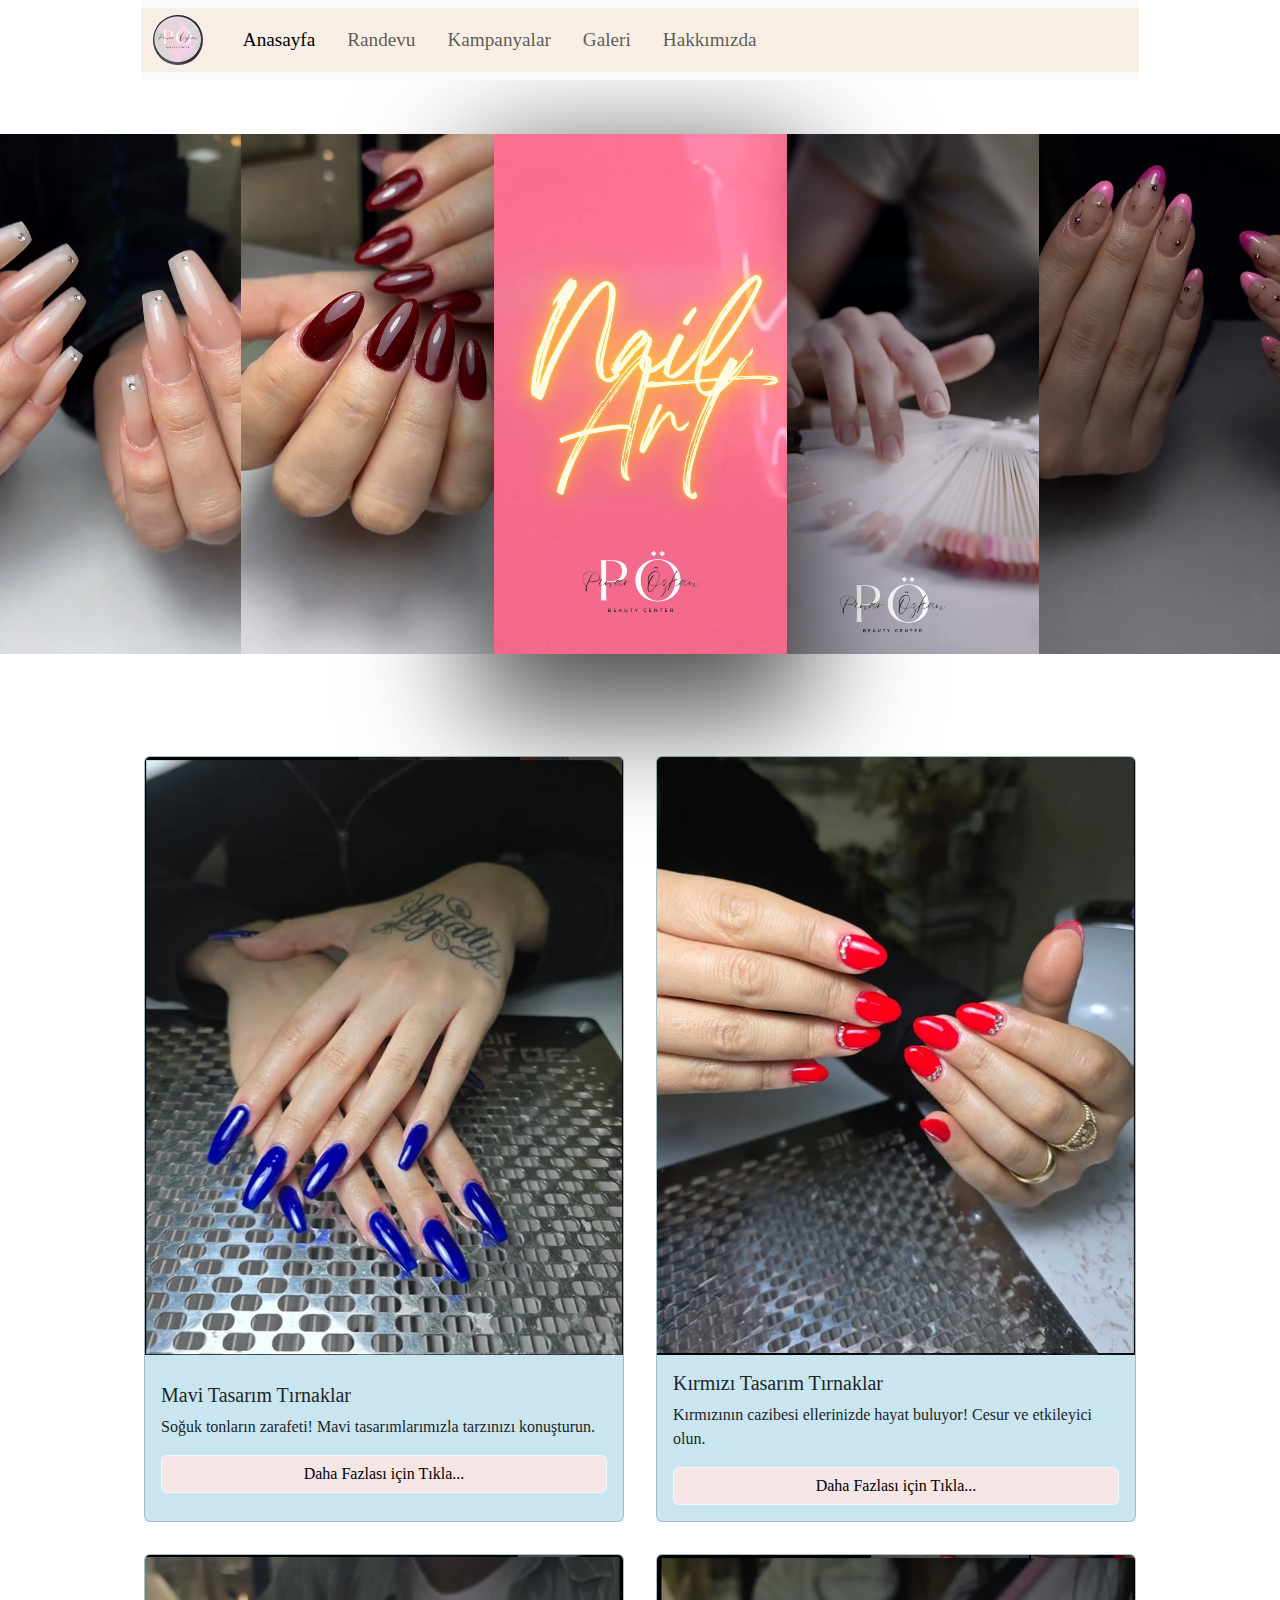
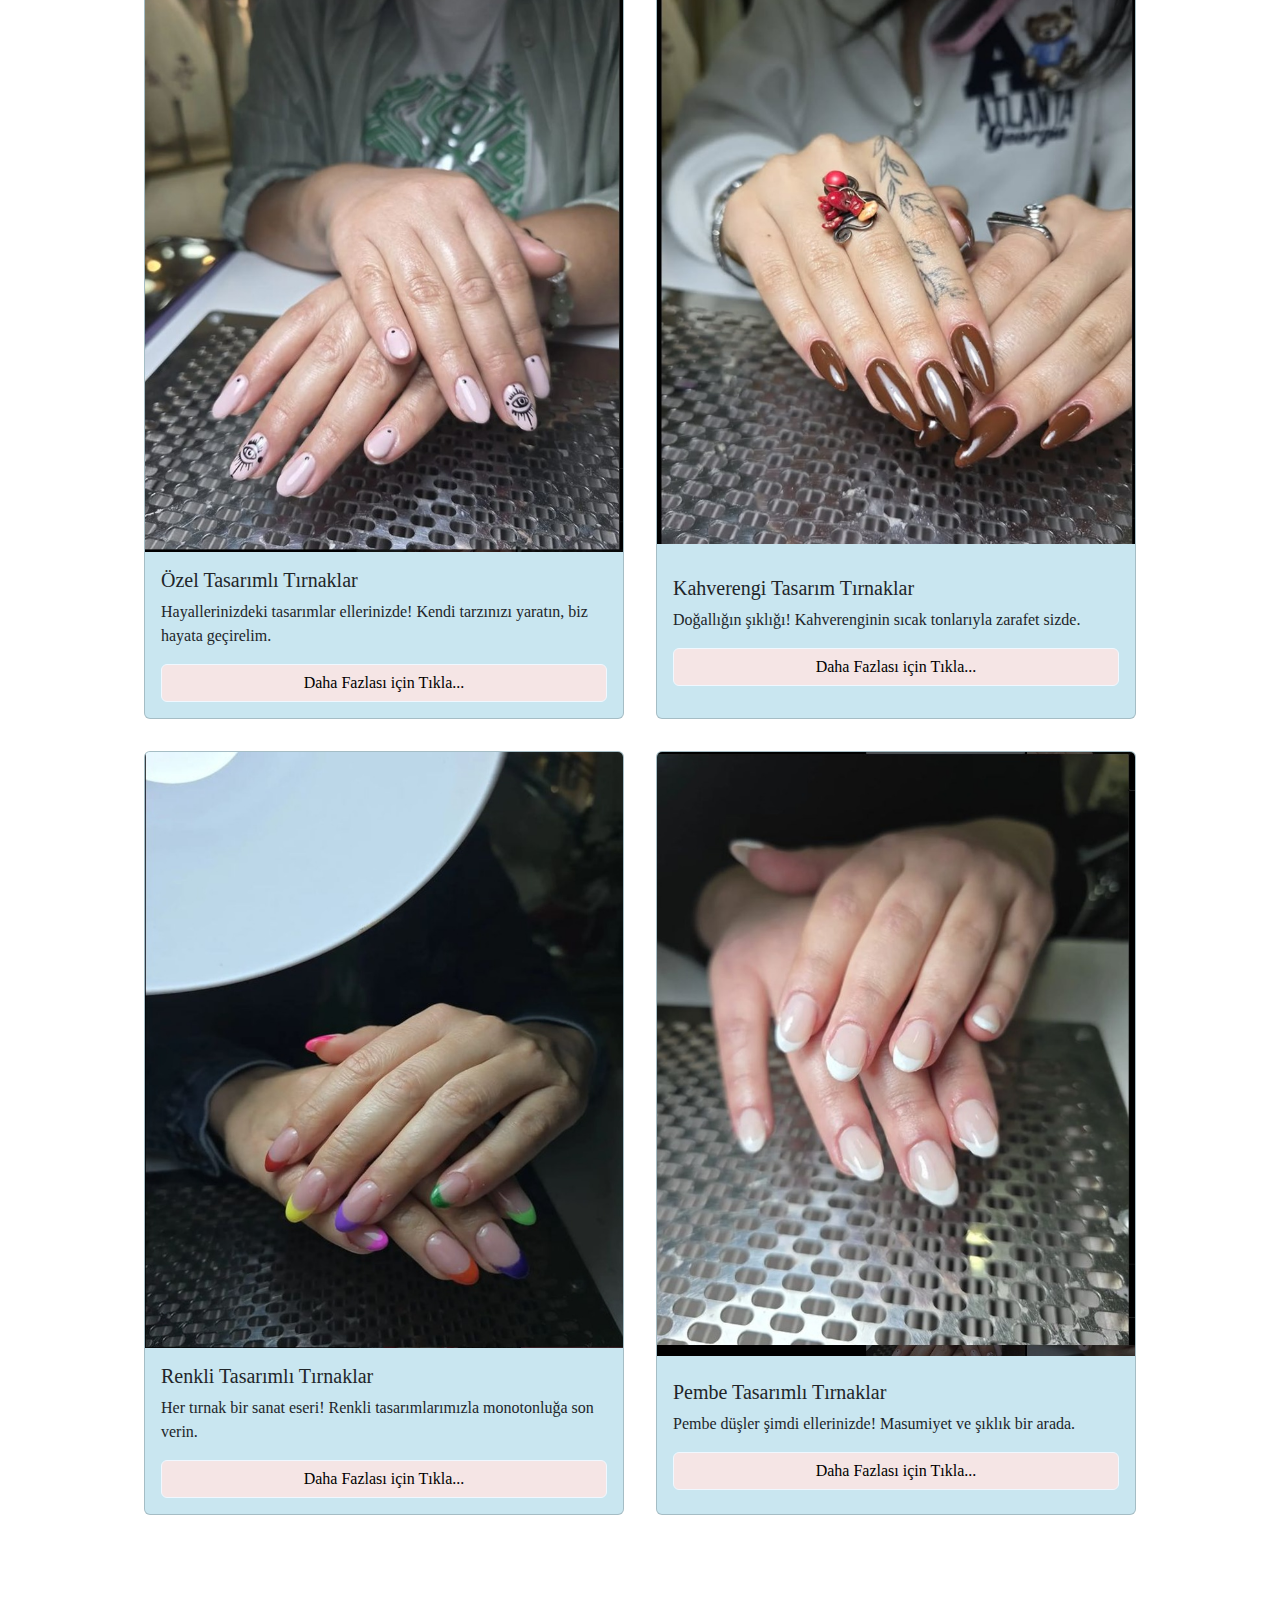
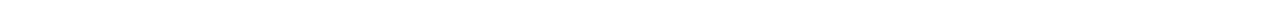
<file: index.html>
<!DOCTYPE html>
<html lang="en">
<head>
    <meta charset="UTF-8">
    <meta name="viewport" content="width=device-width, initial-scale=1.0">
    <title>Anasayfa</title>

    <link rel="stylesheet" href="main.css">

    <link href="https://cdn.jsdelivr.net/npm/bootstrap@5.3.3/dist/css/bootstrap.min.css" rel="stylesheet" integrity="sha384-QWTKZyjpPEjISv5WaRU9OFeRpok6YctnYmDr5pNlyT2bRjXh0JMhjY6hW+ALEwIH" crossorigin="anonymous">
</head>
<body>
  <nav class="navbar navbar-expand-lg bg-body-tertiary">
    <div class="container-fluid">
      <a class="navbar-brand"
        href="https://www.instagram.com/kizilayprotez.pinar?utm_source=ig_web_button_share_sheet&igsh=ZDNlZDc0MzIxNw==">
        <img src="./medya/logo.jpg" width="50rem" style="border-radius: 50%;" alt="">
      </a>
      <button class="navbar-toggler" type="button" data-bs-toggle="collapse" data-bs-target="#navbarNav"
        aria-controls="navbarNav" aria-expanded="false" aria-label="Toggle navigation">
        <span class="navbar-toggler-icon"></span>
      </button>
      <div class="collapse navbar-collapse" id="navbarNav">
        <ul class="navbar-nav">
          <li class="nav-item">
            <a class="nav-link active" aria-current="page" href="index.html">Anasayfa</a>
          </li>
          <li class="nav-item">
            <a class="nav-link" href="./Randevu/Randevular.html">Randevu</a>
          </li>
          <li class="nav-item">
            <a class="nav-link" href="./kampanyalar/kampanyalar.html">Kampanyalar</a>
          </li>
          <li class="nav-item">
            <a class="nav-link" href="./gallery/index.html">Galeri</a>
          </li>
          <li class="nav-item">
            <a class="nav-link" href="./Randevu/about.html">Hakkımızda</a>
          </li>
        </ul>
      </div>
    </div>
  </nav>

  <div class="ustmain">
    <div class="video-container">
        <video class="layer1" src="video/ust1.mp4" loop autoplay muted></video>
        
        <video class="layer2" src="video/üst2.mp4" loop autoplay muted></video>
        <video class="layer3" src="video/üst4.mp4" loop autoplay muted></video>

        <video class="layer4" src="video/üst3.mp4" loop autoplay muted></video>
        
        <video class="layer5" src="video/üst5.mp4" loop autoplay muted></video>
        <video class="layer6" src="video/üst6.mp4" loop autoplay muted></video>
        <video class="layer7" src="video/ust7.mp4" loop autoplay muted></video>
    </div>
  </div>

    <div class="card-container">
        <div class="card" style="width: 30rem;">
            <img src="medya/b1.jpg" class="card-img-top" alt="...">
            <div class="card-body">
              <h5 class="card-title">Mavi Tasarım Tırnaklar</h5>
              <p class="card-text">Soğuk tonların zarafeti! Mavi tasarımlarımızla tarzınızı konuşturun.</p>
              <a href="mavi Tasarım/maviTasarımlar.html" class="btn btn-primary">Daha Fazlası için Tıkla...</a>
            </div>
          </div>
          <div class="card" style="width: 30rem;">
            <img src="medya/r1.jpg" class="card-img-top" alt="...">
            <div class="card-body">
              <h5 class="card-title">Kırmızı Tasarım Tırnaklar</h5>
              <p class="card-text">Kırmızının cazibesi ellerinizde hayat buluyor! Cesur ve etkileyici olun.</p>
              <a href="kırmızı Tasarım/kırmızıTasarımlar.html" class="btn btn-primary">Daha Fazlası için Tıkla...</a>
            </div>
          </div>
          <div class="card" style="width: 30rem;">
            <img src="medya/t4.jpg" class="card-img-top" alt="...">
            <div class="card-body">
              <h5 class="card-title">Özel Tasarımlı Tırnaklar</h5>
              <p class="card-text">Hayallerinizdeki tasarımlar ellerinizde! Kendi tarzınızı yaratın, biz hayata geçirelim.</p>
              <a href="özel Tasarım/özelTasarımlar.html" class="btn btn-primary">Daha Fazlası için Tıkla...</a>
            </div>
          </div>
          <div class="card" style="width: 30rem;">
            <img src="medya/brwn1.jpg" class="card-img-top" alt="...">
            <div class="card-body">
              <h5 class="card-title">Kahverengi Tasarım Tırnaklar</h5>
              <p class="card-text">Doğallığın şıklığı! Kahverenginin sıcak tonlarıyla zarafet sizde.</p>
              <a href="kahverengi Tasarım/kahverengiTasarımlar.html" class="btn btn-primary">Daha Fazlası için Tıkla...</a>
            </div>
          </div>
          <div class="card" style="width: 30rem;">
            <img src="medya/c1.jpg" class="card-img-top" alt="...">
            <div class="card-body">
              <h5 class="card-title">Renkli Tasarımlı Tırnaklar</h5>
              <p class="card-text">Her tırnak bir sanat eseri! Renkli tasarımlarımızla monotonluğa son verin.</p>
              <a href="renkli Tasarım/renkliTasarımlar.html" class="btn btn-primary">Daha Fazlası için Tıkla...</a>
            </div>
          </div>
          <div class="card" style="width: 30rem;">
            <img src="medya/p1.jpg" class="card-img-top" alt="...">
            <div class="card-body">
              <h5 class="card-title">Pembe Tasarımlı Tırnaklar</h5>
              <p class="card-text">Pembe düşler şimdi ellerinizde! Masumiyet ve şıklık bir arada.</p>
              <a href="pembe Tasarım/pembeTasarımlar.html" class="btn btn-primary">Daha Fazlası için Tıkla...</a>
            </div>
          </div>
    </div>
    

    <script src="https://cdn.jsdelivr.net/npm/bootstrap@5.3.3/dist/js/bootstrap.bundle.min.js" integrity="sha384-YvpcrYf0tY3lHB60NNkmXc5s9fDVZLESaAA55NDzOxhy9GkcIdslK1eN7N6jIeHz" crossorigin="anonymous"></script>
</body>
</html>
</file>
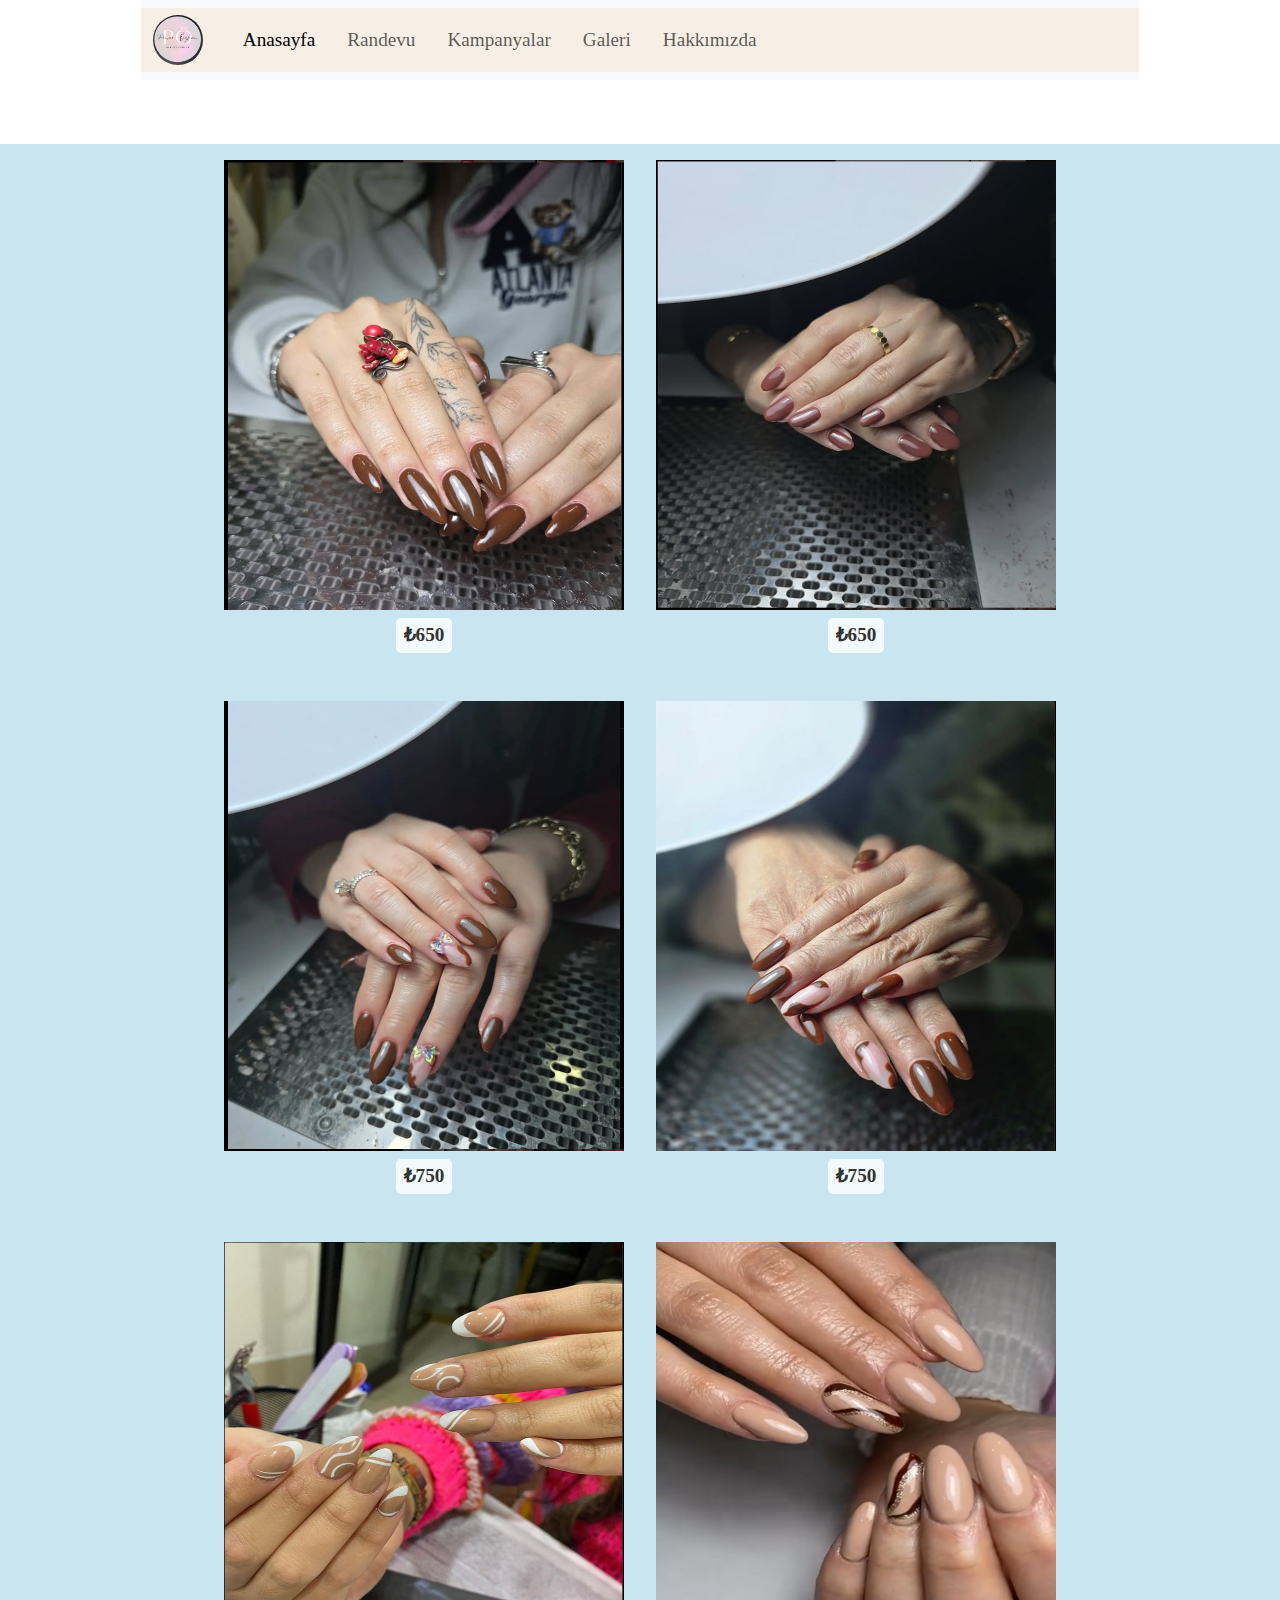
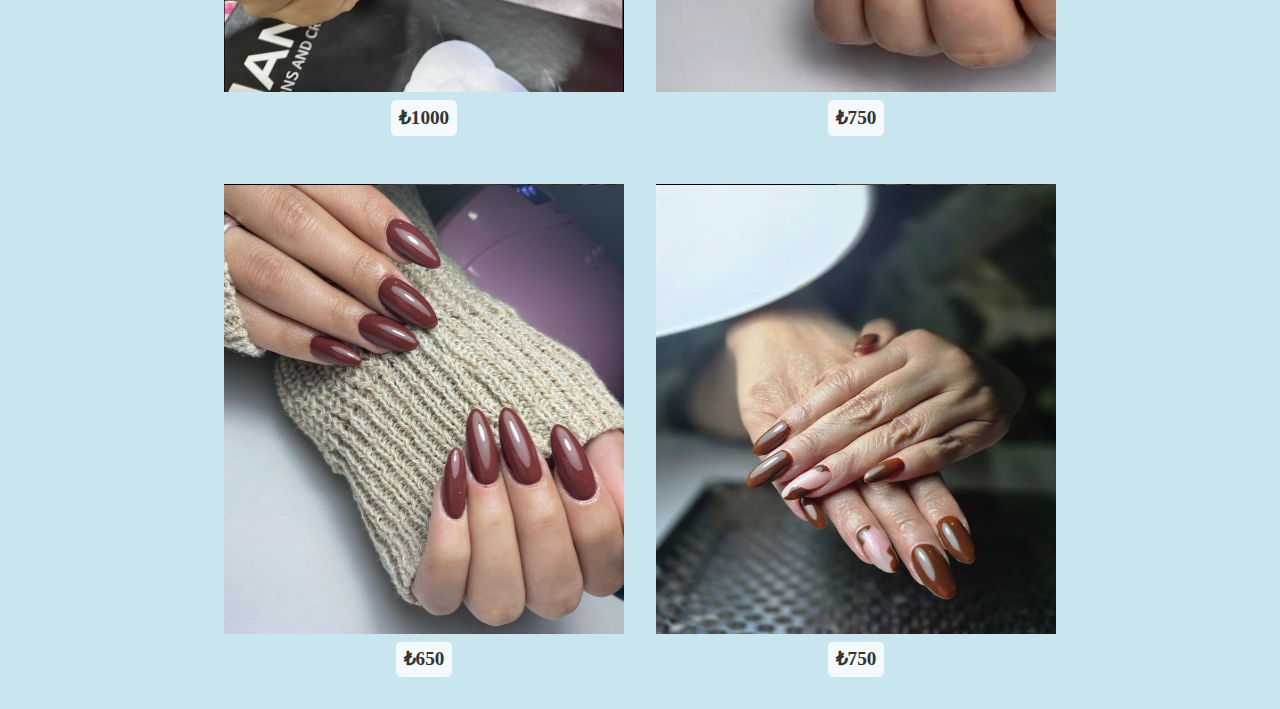
<file: kahverengi Tasarım/kahverengiTasarımlar.html>
<!DOCTYPE html>
<html lang="en">
<head>
    <meta charset="UTF-8">
    <meta name="viewport" content="width=device-width, initial-scale=1.0">
    <title>Kahverengi Tasarımlar</title>

    <link rel="stylesheet" href="/main.css">
    <link rel="stylesheet" href="https://cdn.jsdelivr.net/npm/@fancyapps/ui@5.0/dist/fancybox/fancybox.css" />
    <link href="https://cdn.jsdelivr.net/npm/bootstrap@5.3.3/dist/css/bootstrap.min.css" rel="stylesheet" integrity="sha384-QWTKZyjpPEjISv5WaRU9OFeRpok6YctnYmDr5pNlyT2bRjXh0JMhjY6hW+ALEwIH" crossorigin="anonymous">

</head>
<body>
    
  <nav class="navbar navbar-expand-lg bg-body-tertiary">
    <div class="container-fluid">
      <a class="navbar-brand"
        href="https://www.instagram.com/kizilayprotez.pinar?utm_source=ig_web_button_share_sheet&igsh=ZDNlZDc0MzIxNw==">
        <img src="/medya/logo.jpg" width="50rem" style="border-radius: 50%;" alt="">
      </a>
      <button class="navbar-toggler" type="button" data-bs-toggle="collapse" data-bs-target="#navbarNav"
        aria-controls="navbarNav" aria-expanded="false" aria-label="Toggle navigation">
        <span class="navbar-toggler-icon"></span>
      </button>
      <div class="collapse navbar-collapse" id="navbarNav">
        <ul class="navbar-nav">
          <li class="nav-item">
            <a class="nav-link active" aria-current="page" href="/index.html">Anasayfa</a>
          </li>
          <li class="nav-item">
            <a class="nav-link" href="/Randevu/Randevular.html">Randevu</a>
          </li>
          <li class="nav-item">
            <a class="nav-link" href="/kampanyalar/kampanyalar.html">Kampanyalar</a>
          </li>
          <li class="nav-item">
            <a class="nav-link" href="/gallery/index.html">Galeri</a>
          </li>
          <li class="nav-item">
            <a class="nav-link" href="/Randevu/about.html">Hakkımızda</a>
          </li>
        </ul>
      </div>
    </div>
  </nav>

      <div class="photos">
        <div class="photo-item">
            <a href="/medya/brwn1.jpg" data-fancybox="gallery" data-caption="₺650">
                <img src="/medya/brwn1.jpg" width="200px" />
            </a>
            <div class="price-tag">₺650</div>
        </div>
        <div class="photo-item">
            <a href="/medya/brwn2.jpg" data-fancybox="gallery" data-caption="₺650">
                <img src="/medya/brwn2.jpg" width="200px" />
            </a>
            <div class="price-tag">₺650</div>
        </div>
        <div class="photo-item">
            <a href="/medya/brwn3.jpg" data-fancybox="gallery" data-caption="₺750">
                <img src="/medya/brwn3.jpg" width="200px" />
            </a>
            <div class="price-tag">₺750</div>
        </div>
        <div class="photo-item">
            <a href="/medya/brwn4.jpg" data-fancybox="gallery" data-caption="₺750">
                <img src="/medya/brwn4.jpg" width="200px" />
            </a>
            <div class="price-tag">₺750</div>
        </div>
        <div class="photo-item">
            <a href="/kahverengi Tasarım/img/b5.jpg" data-fancybox="gallery" data-caption="₺1000">
                <img src="/kahverengi Tasarım/img/b5.jpg" width="200px" />
            </a>
            <div class="price-tag">₺1000</div>
        </div>
        <div class="photo-item">
            <a href="/kahverengi Tasarım/img/brwn6.jpg" data-fancybox="gallery" data-caption="₺750">
                <img src="/kahverengi Tasarım/img/brwn6.jpg" width="200px" />
            </a>
            <div class="price-tag">₺750</div>
        </div>
        <div class="photo-item">
            <a href="/kahverengi Tasarım/img/brwn7.jpg" data-fancybox="gallery" data-caption="₺650">
                <img src="/kahverengi Tasarım/img/brwn7.jpg" width="200px" />
            </a>
            <div class="price-tag">₺650</div>
        </div>
        <div class="photo-item">
            <a href="/kahverengi Tasarım/img/brwn8.jpg" data-fancybox="gallery" data-caption="₺750">
                <img src="/kahverengi Tasarım/img/brwn8.jpg" width="200px" />
            </a>
            <div class="price-tag">₺750</div>
        </div>
    </div>
    
    
      <script src="https://cdn.jsdelivr.net/npm/@fancyapps/ui@5.0/dist/fancybox/fancybox.umd.js"></script>
      <script src="https://cdn.jsdelivr.net/npm/bootstrap@5.3.3/dist/js/bootstrap.bundle.min.js"
        integrity="sha384-YvpcrYf0tY3lHB60NNkmXc5s9fDVZLESaAA55NDzOxhy9GkcIdslK1eN7N6jIeHz"
        crossorigin="anonymous"></script>
    
      <script src="/gallery/app.js"></script>
</body>
</html>
</file>
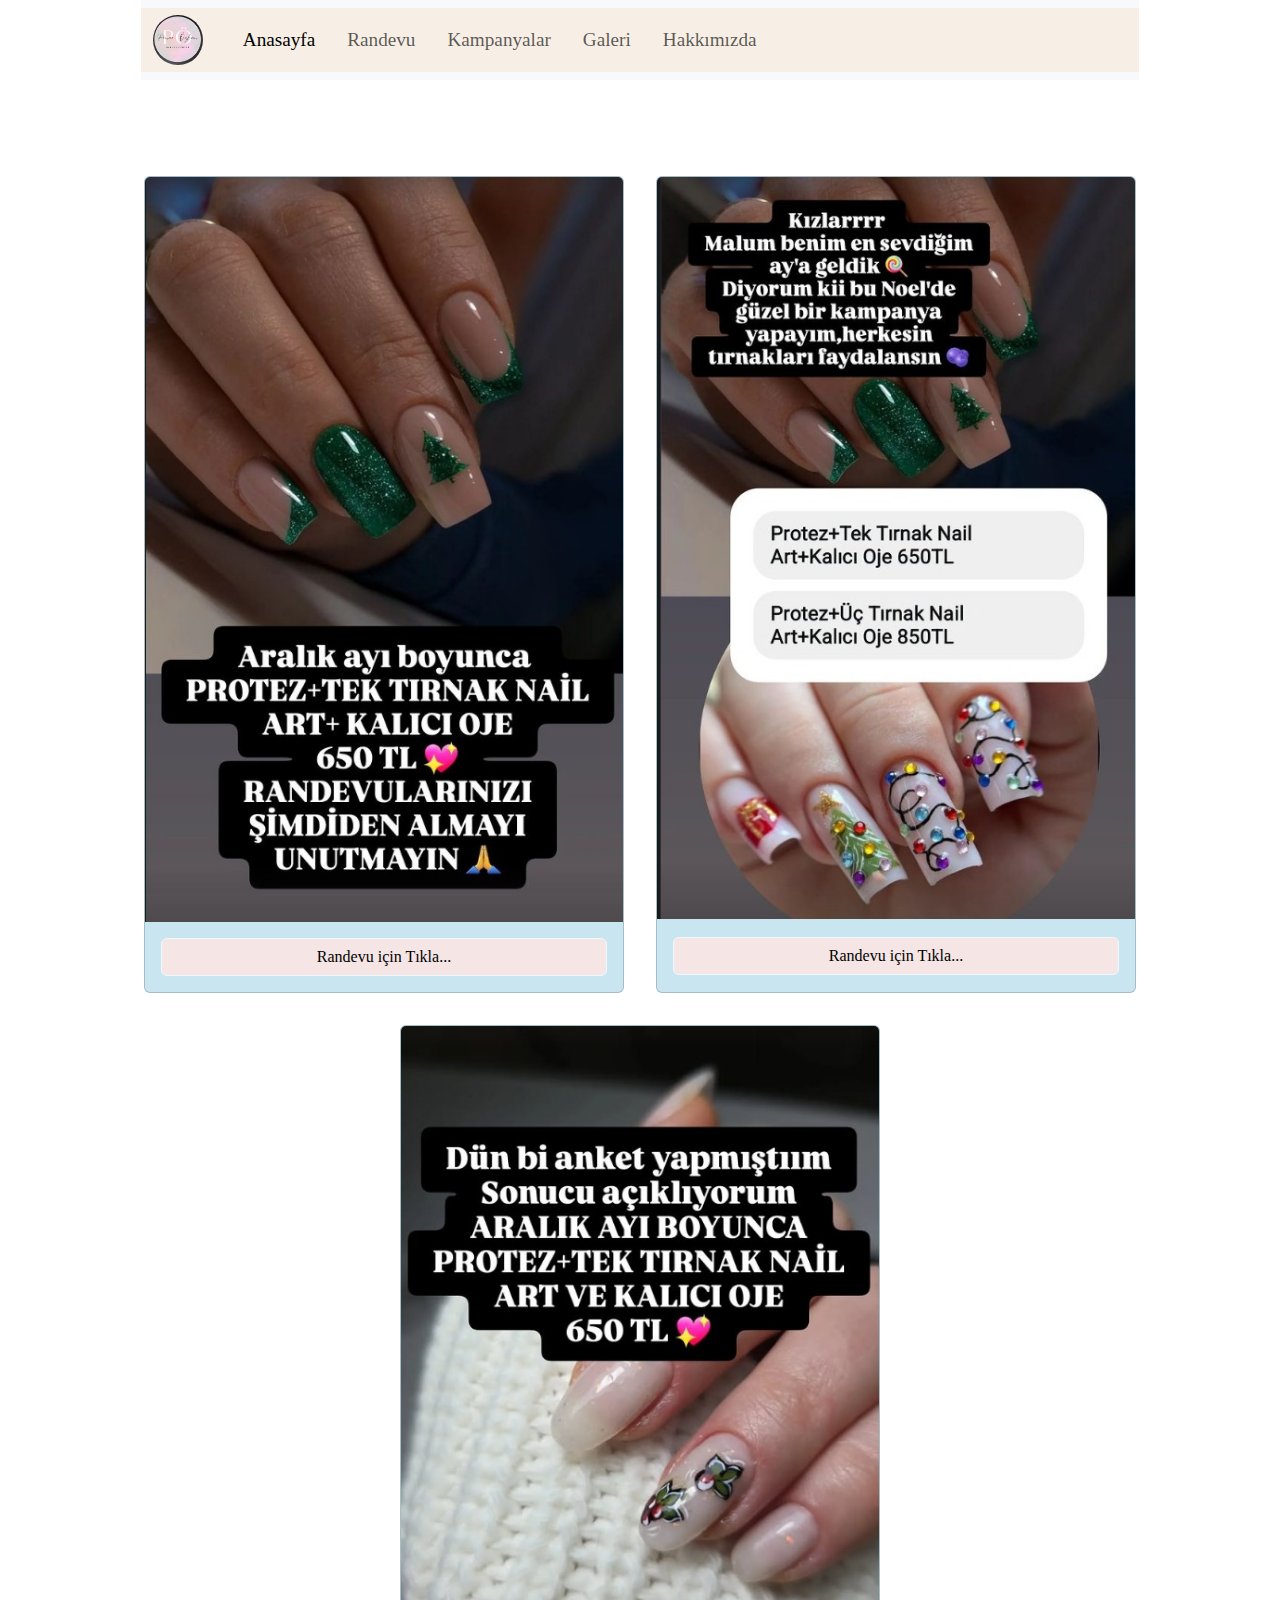
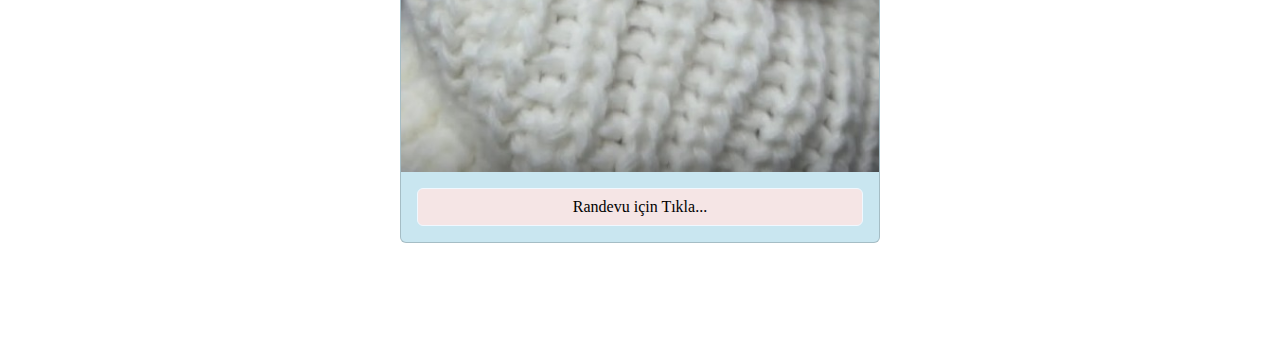
<file: kampanyalar/kampanyalar.html>
<!DOCTYPE html>
<html lang="en">

<head>
  <meta charset="UTF-8">
  <meta name="viewport" content="width=device-width, initial-scale=1.0">
  <title>Kampanyalar</title>

  <link rel="stylesheet" href="/main.css">
  <link href="https://cdn.jsdelivr.net/npm/bootstrap@5.3.3/dist/css/bootstrap.min.css" rel="stylesheet"
    integrity="sha384-QWTKZyjpPEjISv5WaRU9OFeRpok6YctnYmDr5pNlyT2bRjXh0JMhjY6hW+ALEwIH" crossorigin="anonymous">

</head>

<body>
  <nav class="navbar navbar-expand-lg bg-body-tertiary">
    <div class="container-fluid">
      <a class="navbar-brand"
        href="https://www.instagram.com/kizilayprotez.pinar?utm_source=ig_web_button_share_sheet&igsh=ZDNlZDc0MzIxNw==">
        <img src="/medya/logo.jpg" width="50rem" style="border-radius: 50%;" alt="">
      </a>
      <button class="navbar-toggler" type="button" data-bs-toggle="collapse" data-bs-target="#navbarNav"
        aria-controls="navbarNav" aria-expanded="false" aria-label="Toggle navigation">
        <span class="navbar-toggler-icon"></span>
      </button>
      <div class="collapse navbar-collapse" id="navbarNav">
        <ul class="navbar-nav">
          <li class="nav-item">
            <a class="nav-link active" aria-current="page" href="/index.html">Anasayfa</a>
          </li>
          <li class="nav-item">
            <a class="nav-link" href="/Randevu/Randevular.html">Randevu</a>
          </li>
          <li class="nav-item">
            <a class="nav-link" href="/kampanyalar/kampanyalar.html">Kampanyalar</a>
          </li>
          <li class="nav-item">
            <a class="nav-link" href="/gallery/index.html">Galeri</a>
          </li>
          <li class="nav-item">
            <a class="nav-link" href="/Randevu/about.html">Hakkımızda</a>
          </li>
        </ul>
      </div>
    </div>
  </nav>

  <div class="card-container">
    <div class="card" style="width: 30rem;">
      <img src="/medya/kmpny3.jpg" class="card-img-top" alt="...">
      <div class="card-body">
        <a href="/Randevu/Randevular.html" class="btn btn-primary">Randevu için Tıkla...</a>
      </div>
    </div>
    <div class="card" style="width: 30rem;">
      <img src="/medya/kmpny2.jpg" class="card-img-top" alt="...">
      <div class="card-body">

        <a href="/Randevu/Randevular.html" class="btn btn-primary">Randevu için Tıkla...</a>
      </div>
    </div>

    <div class="card" style="width: 30rem;">
      <img src="/medya/kmpny1.jpg" class="card-img-top" alt="...">
      <div class="card-body">
        <a href="/Randevu/Randevular.html" class="btn btn-primary">Randevu için Tıkla...</a>
      </div>
    </div>

  </div>

  <script src="https://cdn.jsdelivr.net/npm/bootstrap@5.3.3/dist/js/bootstrap.bundle.min.js"
    integrity="sha384-YvpcrYf0tY3lHB60NNkmXc5s9fDVZLESaAA55NDzOxhy9GkcIdslK1eN7N6jIeHz"
    crossorigin="anonymous"></script>

</body>

</html>
</file>
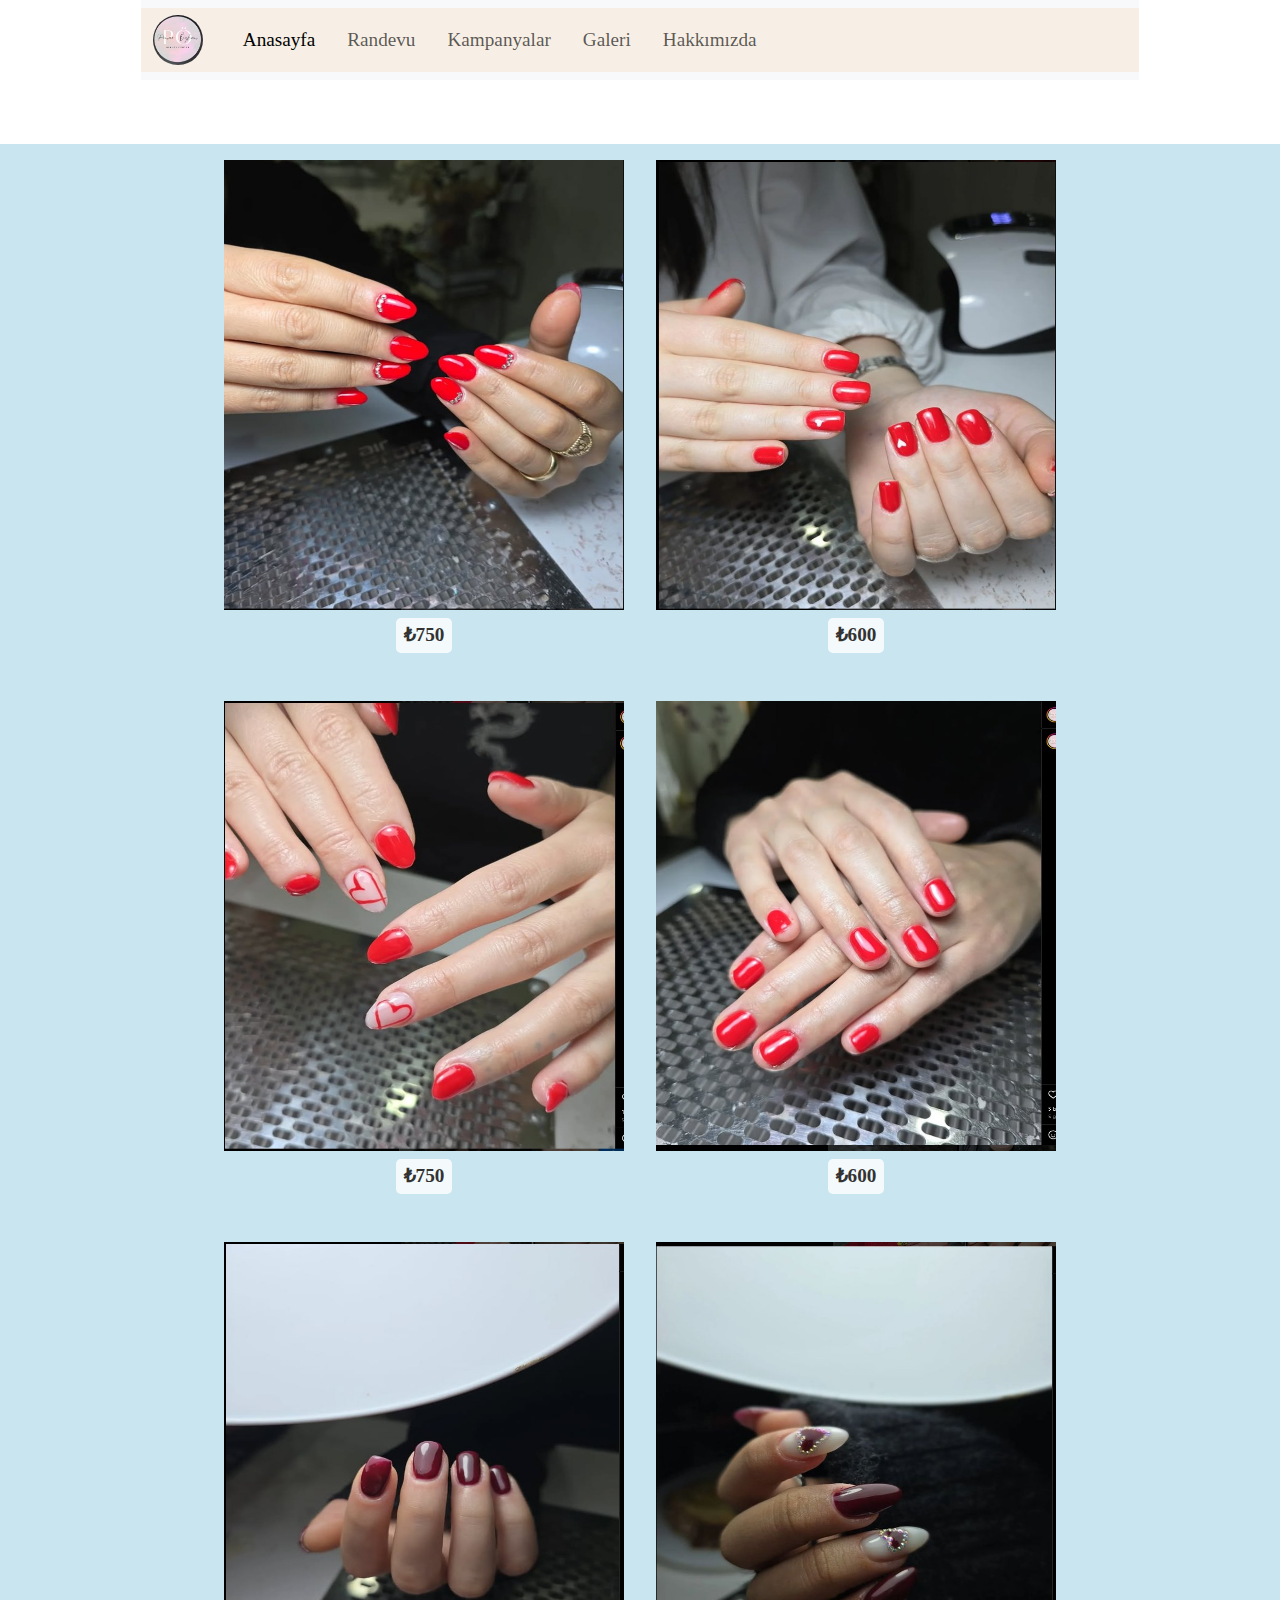
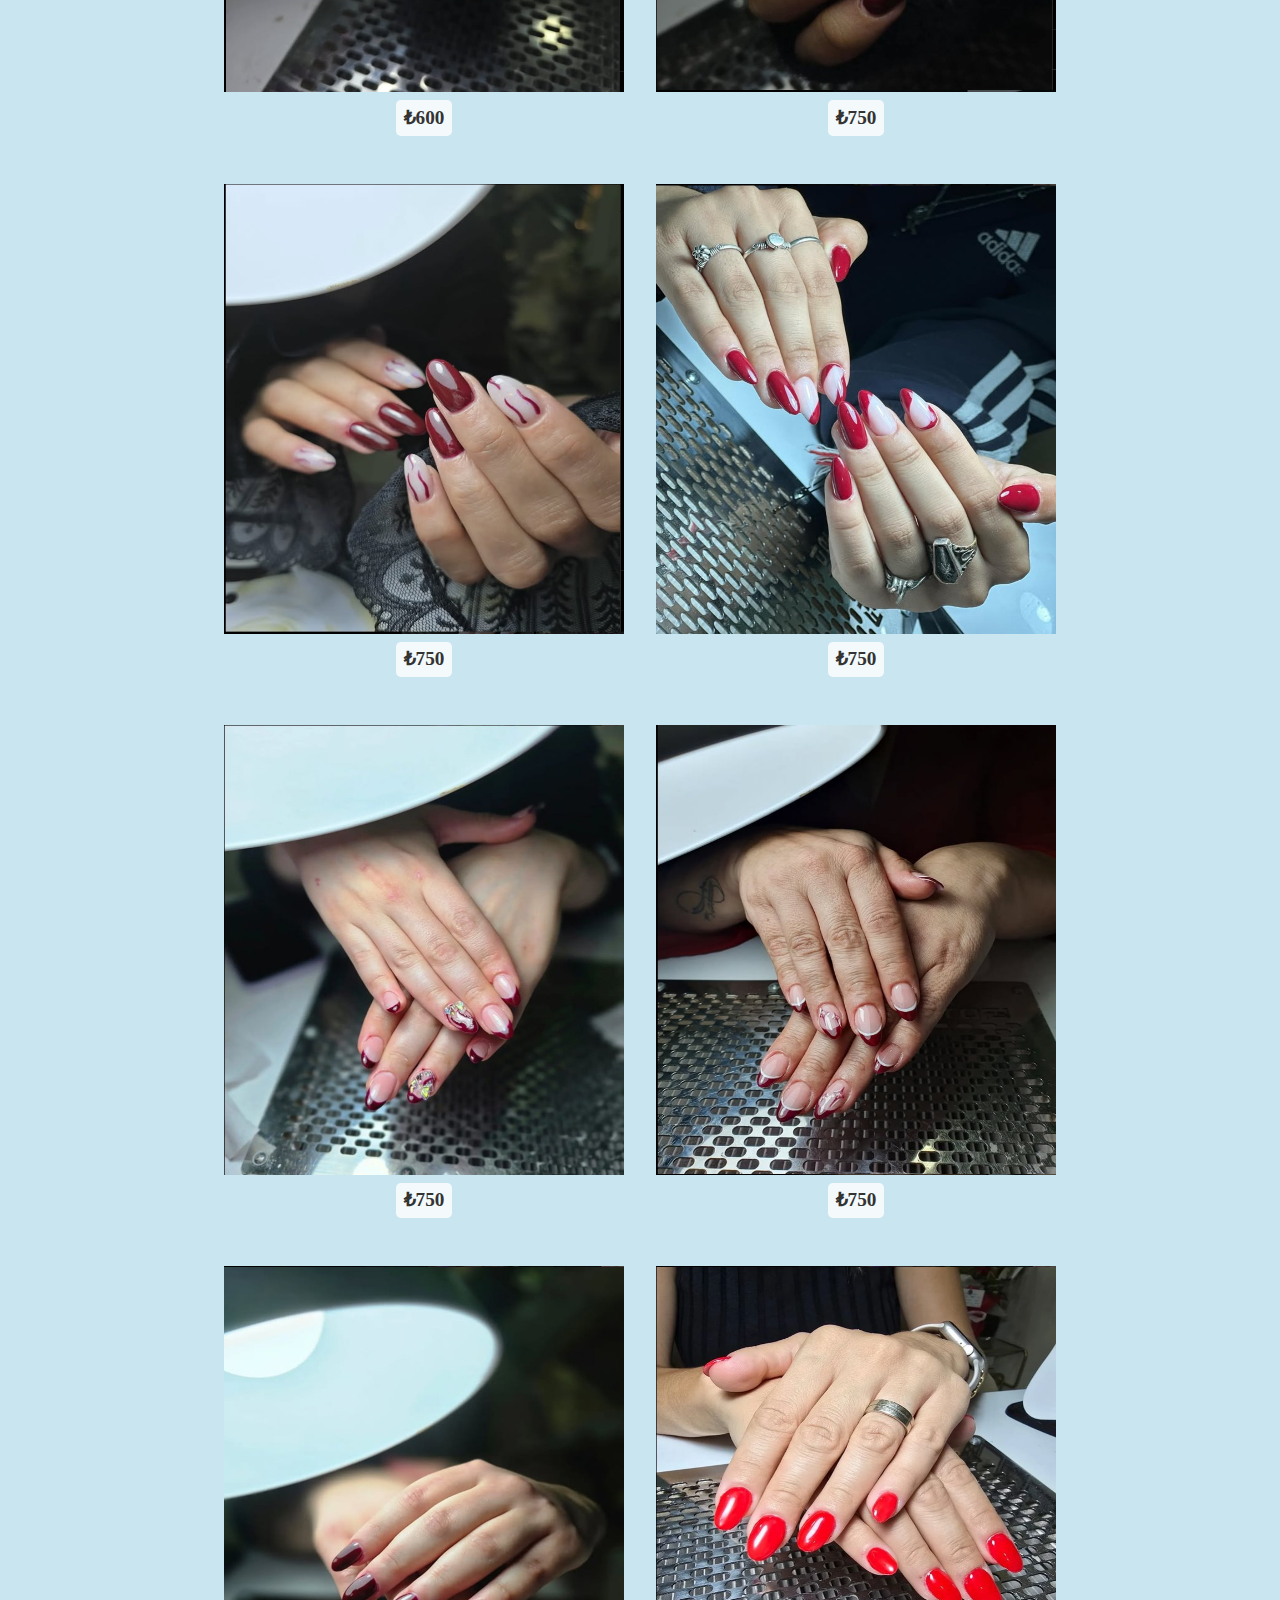
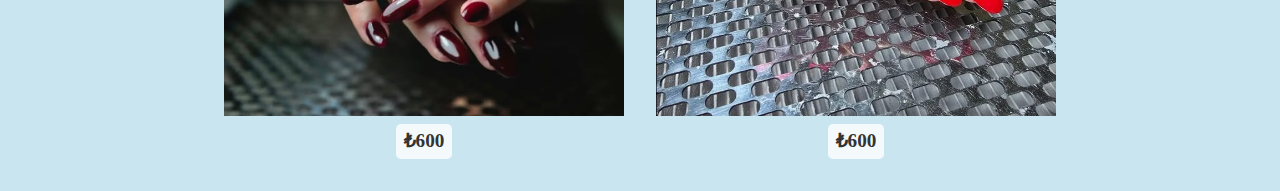
<file: kırmızı Tasarım/kırmızıTasarımlar.html>
<!DOCTYPE html>
<html lang="en">
<head>
    <meta charset="UTF-8">
    <meta name="viewport" content="width=device-width, initial-scale=1.0">
    <title>Kırmızı Tasarımlar</title>

    <link rel="stylesheet" href="/main.css">
    <link rel="stylesheet" href="https://cdn.jsdelivr.net/npm/@fancyapps/ui@5.0/dist/fancybox/fancybox.css" />
    <link href="https://cdn.jsdelivr.net/npm/bootstrap@5.3.3/dist/css/bootstrap.min.css" rel="stylesheet" integrity="sha384-QWTKZyjpPEjISv5WaRU9OFeRpok6YctnYmDr5pNlyT2bRjXh0JMhjY6hW+ALEwIH" crossorigin="anonymous">


</head>
<body>
    <nav class="navbar navbar-expand-lg bg-body-tertiary">
        <div class="container-fluid">
          <a class="navbar-brand"
            href="https://www.instagram.com/kizilayprotez.pinar?utm_source=ig_web_button_share_sheet&igsh=ZDNlZDc0MzIxNw==">
            <img src="/medya/logo.jpg" width="50rem" style="border-radius: 50%;" alt="">
          </a>
          <button class="navbar-toggler" type="button" data-bs-toggle="collapse" data-bs-target="#navbarNav"
            aria-controls="navbarNav" aria-expanded="false" aria-label="Toggle navigation">
            <span class="navbar-toggler-icon"></span>
          </button>
          <div class="collapse navbar-collapse" id="navbarNav">
            <ul class="navbar-nav">
              <li class="nav-item">
                <a class="nav-link active" aria-current="page" href="/index.html">Anasayfa</a>
              </li>
              <li class="nav-item">
                <a class="nav-link" href="/Randevu/Randevular.html">Randevu</a>
              </li>
              <li class="nav-item">
                <a class="nav-link" href="/kampanyalar/kampanyalar.html">Kampanyalar</a>
              </li>
              <li class="nav-item">
                <a class="nav-link" href="/gallery/index.html">Galeri</a>
              </li>
              <li class="nav-item">
                <a class="nav-link" href="/Randevu/about.html">Hakkımızda</a>
              </li>
            </ul>
          </div>
        </div>
      </nav>
    

      <div class="photos">
        <div class="photo-item">
            <a href="/kırmızı Tasarım/img/r1.jpg" data-fancybox="gallery" data-caption="₺750">
                <img src="/kırmızı Tasarım/img/r1.jpg" width="450px" />
            </a>
            <div class="price-tag">₺750</div>
        </div>
        <div class="photo-item">
            <a href="/kırmızı Tasarım/img/r2.jpg" data-fancybox="gallery" data-caption="₺600">
                <img src="/kırmızı Tasarım/img/r2.jpg" width="450px" />
            </a>
            <div class="price-tag">₺600</div>
        </div>
        <div class="photo-item">
            <a href="/kırmızı Tasarım/img/r3.jpg" data-fancybox="gallery" data-caption="₺750">
                <img src="/kırmızı Tasarım/img/r3.jpg" width="450px" />
            </a>
            <div class="price-tag">₺750</div>
        </div>
        <div class="photo-item">
            <a href="/kırmızı Tasarım/img/r4.jpg" data-fancybox="gallery" data-caption="₺600">
                <img src="/kırmızı Tasarım/img/r4.jpg" width="450px" />
            </a>
            <div class="price-tag">₺600</div>
        </div>
        <div class="photo-item">
            <a href="/kırmızı Tasarım/img/r5.jpg" data-fancybox="gallery" data-caption="₺600">
                <img src="/kırmızı Tasarım/img/r5.jpg" width="450px" />
            </a>
            <div class="price-tag">₺600</div>
        </div>
        <div class="photo-item">
            <a href="/kırmızı Tasarım/img/r6.jpg" data-fancybox="gallery" data-caption="₺750">
                <img src="/kırmızı Tasarım/img/r6.jpg" width="450px" />
            </a>
            <div class="price-tag">₺750</div>
        </div>
        <div class="photo-item">
            <a href="/kırmızı Tasarım/img/r7.jpg" data-fancybox="gallery" data-caption="₺750">
                <img src="/kırmızı Tasarım/img/r7.jpg" width="450px" />
            </a>
            <div class="price-tag">₺750</div>
        </div>
        <div class="photo-item">
            <a href="/kırmızı Tasarım/img/r8.jpg" data-fancybox="gallery" data-caption="₺750">
                <img src="/kırmızı Tasarım/img/r8.jpg" width="450px" />
            </a>
            <div class="price-tag">₺750</div>
        </div>
        <div class="photo-item">
            <a href="/kırmızı Tasarım/img/r9.jpg" data-fancybox="gallery" data-caption="₺750">
                <img src="/kırmızı Tasarım/img/r9.jpg" width="450px" />
            </a>
            <div class="price-tag">₺750</div>
        </div>
        <div class="photo-item">
            <a href="/kırmızı Tasarım/img/r10.jpg" data-fancybox="gallery" data-caption="₺750">
                <img src="/kırmızı Tasarım/img/r10.jpg" width="450px" />
            </a>
            <div class="price-tag">₺750</div>
        </div>
        <div class="photo-item">
            <a href="/kırmızı Tasarım/img/r11.jpg" data-fancybox="gallery" data-caption="₺600">
                <img src="/kırmızı Tasarım/img/r11.jpg" width="450px" />
            </a>
            <div class="price-tag">₺600</div>
        </div>
        <div class="photo-item">
            <a href="/kırmızı Tasarım/img/r12.jpg" data-fancybox="gallery" data-caption="₺600">
                <img src="/kırmızı Tasarım/img/r12.jpg" width="450px" />
            </a>
            <div class="price-tag">₺600</div>
        </div>
    </div>
    
      <script src="https://cdn.jsdelivr.net/npm/@fancyapps/ui@5.0/dist/fancybox/fancybox.umd.js"></script>
      <script src="https://cdn.jsdelivr.net/npm/bootstrap@5.3.3/dist/js/bootstrap.bundle.min.js"
        integrity="sha384-YvpcrYf0tY3lHB60NNkmXc5s9fDVZLESaAA55NDzOxhy9GkcIdslK1eN7N6jIeHz"
        crossorigin="anonymous"></script>
    
      <script src="/gallery/app.js"></script>
</body>
</html>
</file>
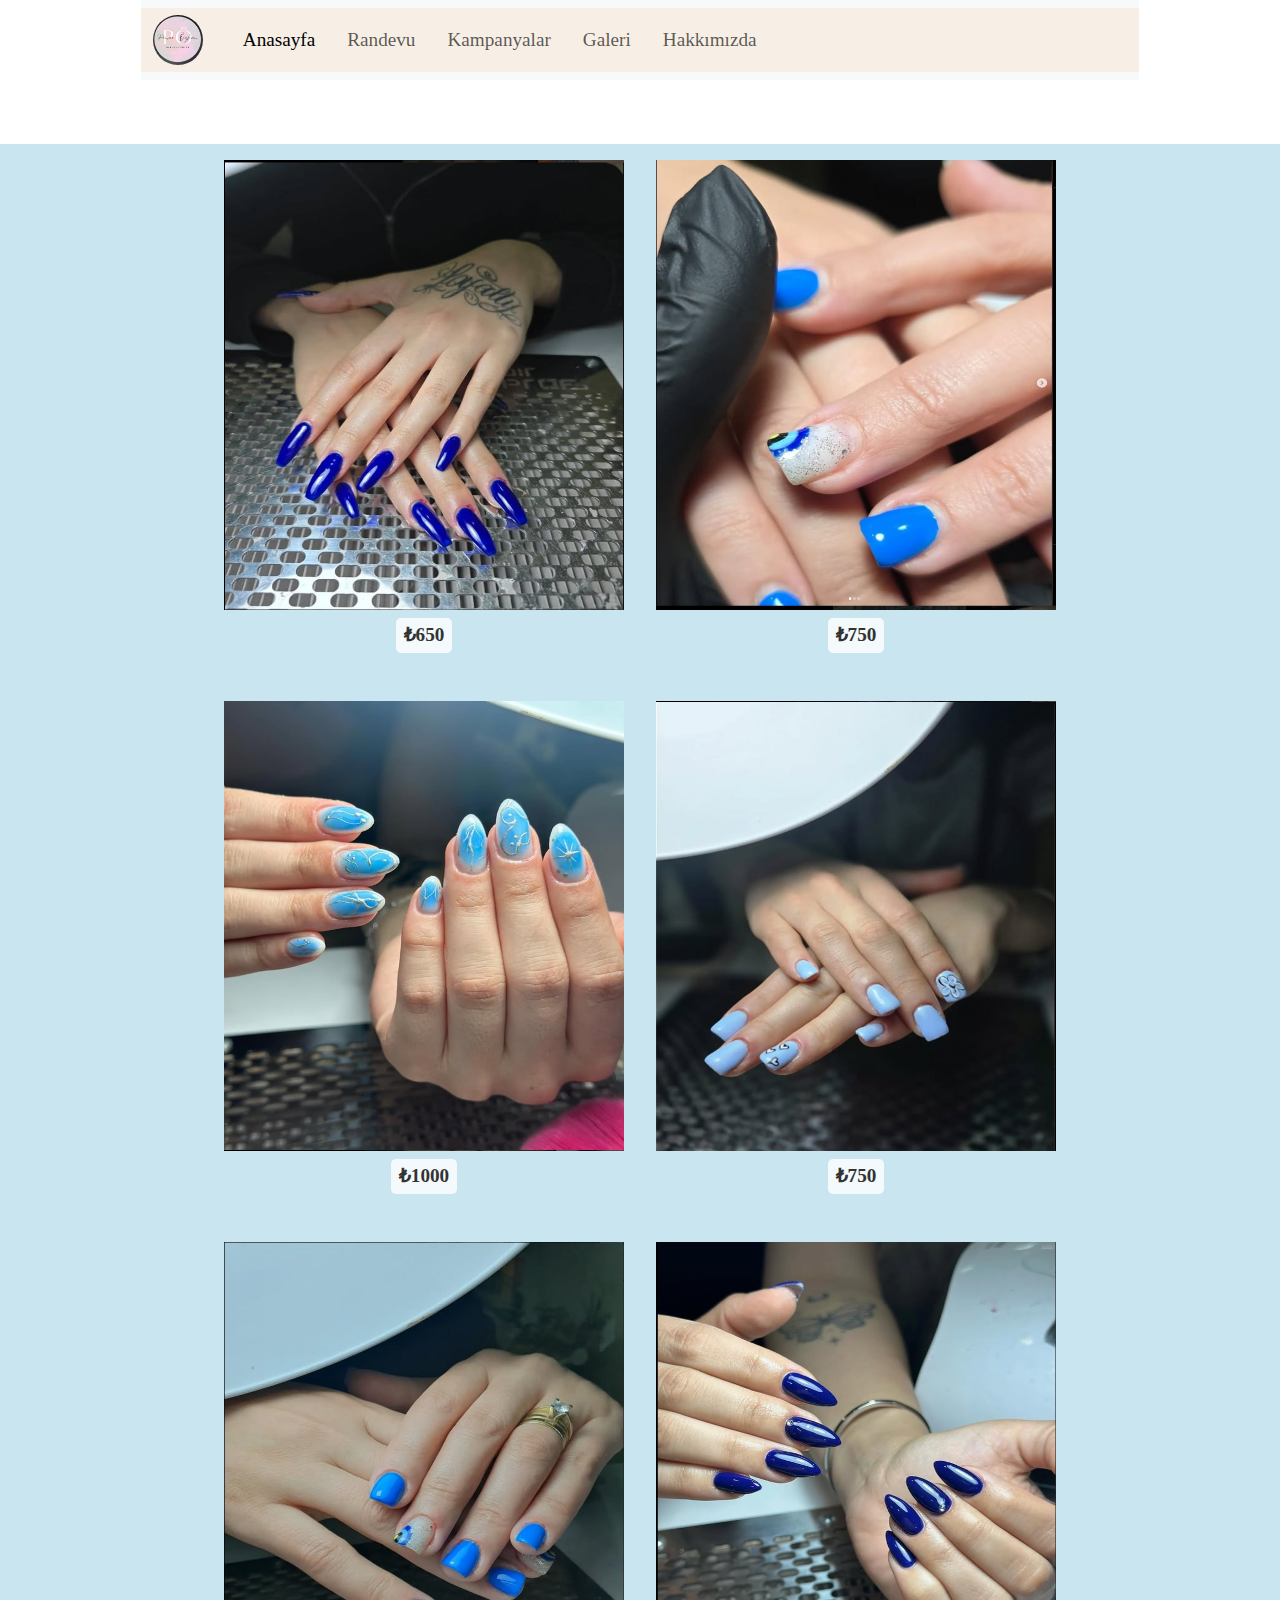
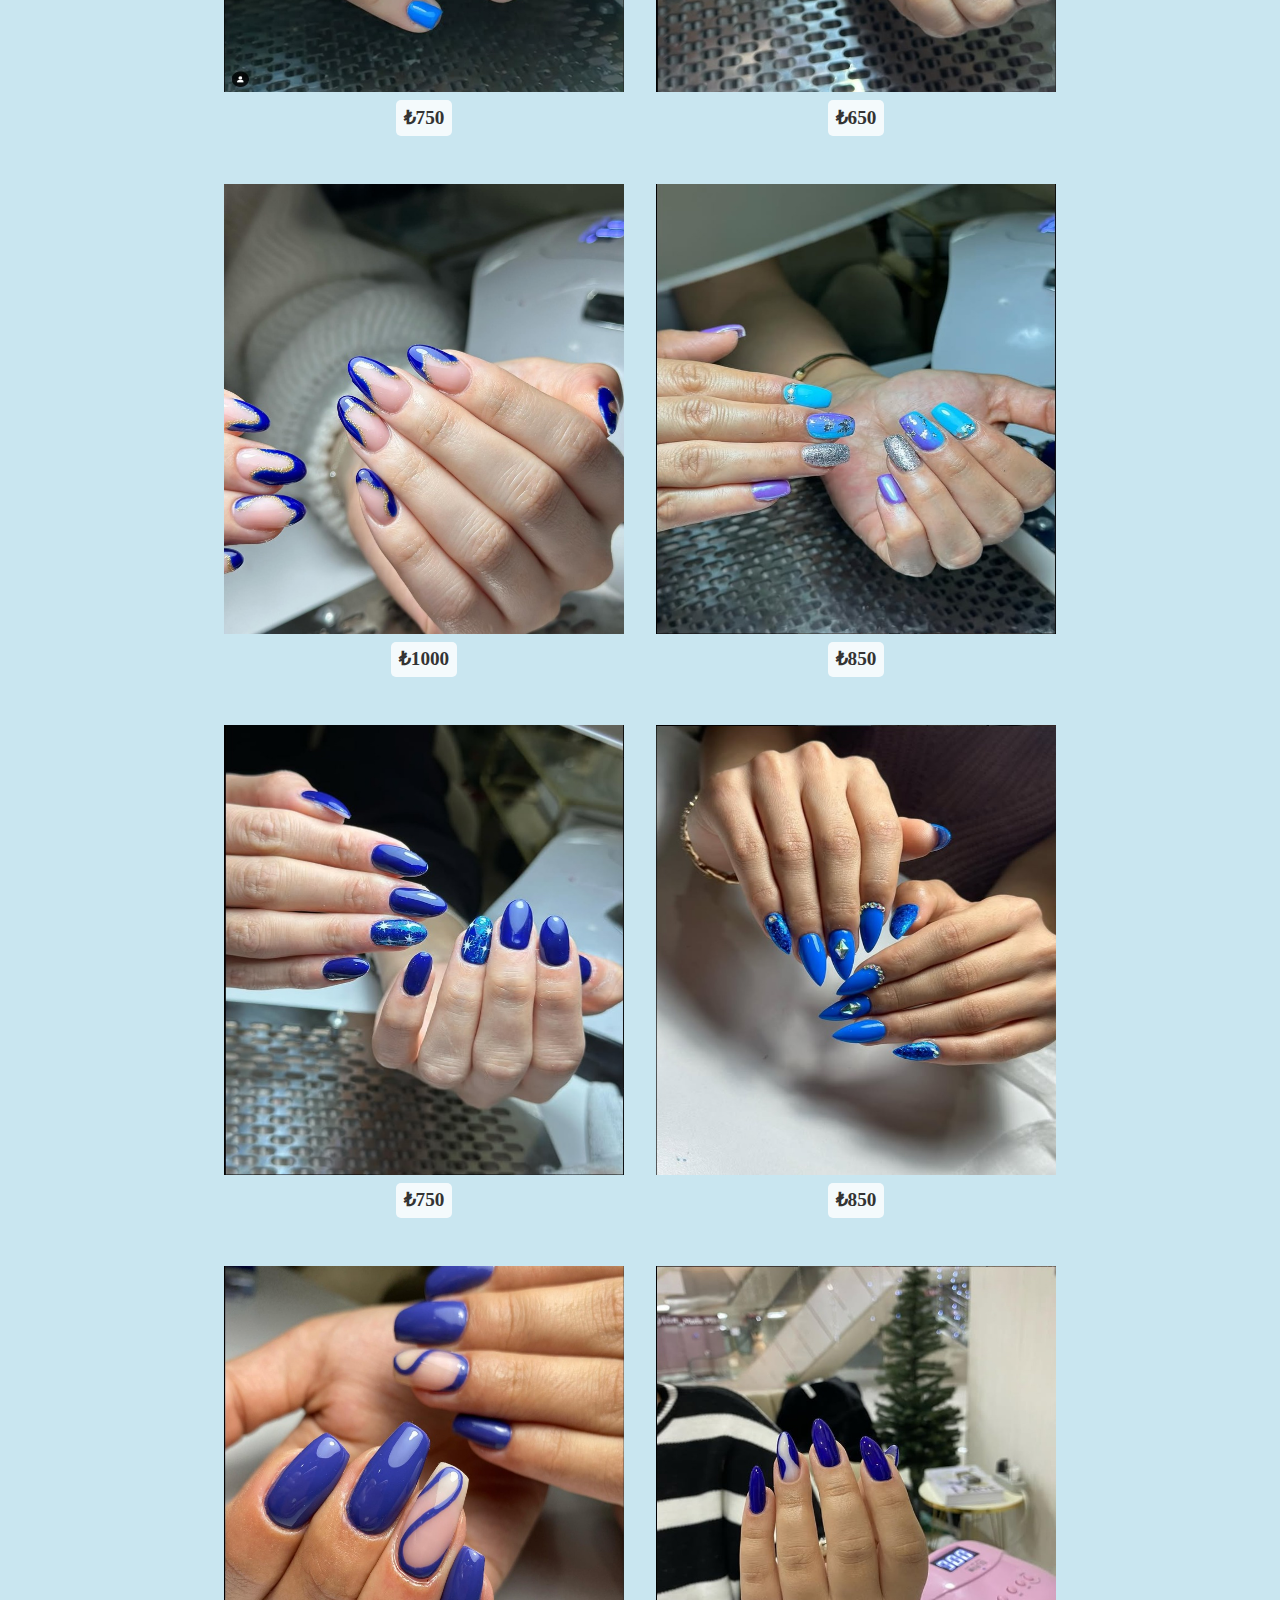
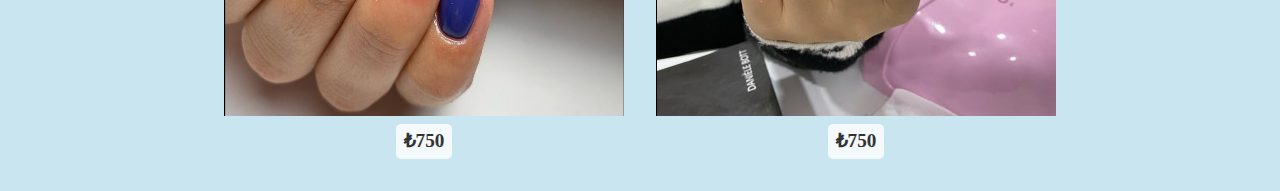
<file: mavi Tasarım/maviTasarımlar.html>
<!DOCTYPE html>
<html lang="en">
<head>
    <meta charset="UTF-8">
    <meta name="viewport" content="width=device-width, initial-scale=1.0">
    <title>Mavi Tasarımlar</title>

    <link rel="stylesheet" href="/main.css">
    <link rel="stylesheet" href="https://cdn.jsdelivr.net/npm/@fancyapps/ui@5.0/dist/fancybox/fancybox.css" />
    <link href="https://cdn.jsdelivr.net/npm/bootstrap@5.3.3/dist/css/bootstrap.min.css" rel="stylesheet" integrity="sha384-QWTKZyjpPEjISv5WaRU9OFeRpok6YctnYmDr5pNlyT2bRjXh0JMhjY6hW+ALEwIH" crossorigin="anonymous">

</head>
<body>
    <nav class="navbar navbar-expand-lg bg-body-tertiary">
        <div class="container-fluid">
          <a class="navbar-brand"
            href="https://www.instagram.com/kizilayprotez.pinar?utm_source=ig_web_button_share_sheet&igsh=ZDNlZDc0MzIxNw==">
            <img src="/medya/logo.jpg" width="50rem" style="border-radius: 50%;" alt="">
          </a>
          <button class="navbar-toggler" type="button" data-bs-toggle="collapse" data-bs-target="#navbarNav"
            aria-controls="navbarNav" aria-expanded="false" aria-label="Toggle navigation">
            <span class="navbar-toggler-icon"></span>
          </button>
          <div class="collapse navbar-collapse" id="navbarNav">
            <ul class="navbar-nav">
              <li class="nav-item">
                <a class="nav-link active" aria-current="page" href="/index.html">Anasayfa</a>
              </li>
              <li class="nav-item">
                <a class="nav-link" href="/Randevu/Randevular.html">Randevu</a>
              </li>
              <li class="nav-item">
                <a class="nav-link" href="/kampanyalar/kampanyalar.html">Kampanyalar</a>
              </li>
              <li class="nav-item">
                <a class="nav-link" href="/gallery/index.html">Galeri</a>
              </li>
              <li class="nav-item">
                <a class="nav-link" href="/Randevu/about.html">Hakkımızda</a>
              </li>
            </ul>
          </div>
        </div>
      </nav>
    
      <div class="photos">
        <div class="photo-item">
            <a href="/mavi Tasarım/img/b1.jpg" data-fancybox="gallery" data-caption="₺650">
                <img src="/mavi Tasarım/img/b1.jpg" width="450px" />
            </a>
            <div class="price-tag">₺650</div>
        </div>
    
        <div class="photo-item">
            <a href="/mavi Tasarım/img/b2.jpg" data-fancybox="gallery" data-caption="₺750">
                <img src="/mavi Tasarım/img/b2.jpg" width="450px" />
            </a>
            <div class="price-tag">₺750</div>
        </div>
    
        <div class="photo-item">
            <a href="/mavi Tasarım/img/b3.jpg" data-fancybox="gallery" data-caption="₺1000">
                <img src="/mavi Tasarım/img/b3.jpg" width="450px" />
            </a>
            <div class="price-tag">₺1000</div>
        </div>
    
        <div class="photo-item">
            <a href="/mavi Tasarım/img/b4.jpg" data-fancybox="gallery" data-caption="₺750">
                <img src="/mavi Tasarım/img/b4.jpg" width="450px" />
            </a>
            <div class="price-tag">₺750</div>
        </div>
    
        <div class="photo-item">
            <a href="/mavi Tasarım/img/b5.jpg" data-fancybox="gallery" data-caption="₺750">
                <img src="/mavi Tasarım/img/b5.jpg" width="450px" />
            </a>
            <div class="price-tag">₺750</div>
        </div>
    
        <div class="photo-item">
            <a href="/mavi Tasarım/img/b6.jpg" data-fancybox="gallery" data-caption="₺650">
                <img src="/mavi Tasarım/img/b6.jpg" width="450px" />
            </a>
            <div class="price-tag">₺650</div>
        </div>
    
        <div class="photo-item">
            <a href="/mavi Tasarım/img/b7.jpg" data-fancybox="gallery" data-caption="₺1000">
                <img src="/mavi Tasarım/img/b7.jpg" width="450px" />
            </a>
            <div class="price-tag">₺1000</div>
        </div>
    
        <div class="photo-item">
            <a href="/mavi Tasarım/img/b8.jpg" data-fancybox="gallery" data-caption="₺850">
                <img src="/mavi Tasarım/img/b8.jpg" width="450px" />
            </a>
            <div class="price-tag">₺850</div>
        </div>
    
        <div class="photo-item">
            <a href="/mavi Tasarım/img/b9.jpg" data-fancybox="gallery" data-caption="₺750">
                <img src="/mavi Tasarım/img/b9.jpg" width="450px" />
            </a>
            <div class="price-tag">₺750</div>
        </div>
    
        <div class="photo-item">
            <a href="/mavi Tasarım/img/b10.jpg" data-fancybox="gallery" data-caption="₺850">
                <img src="/mavi Tasarım/img/b10.jpg" width="450px" />
            </a>
            <div class="price-tag">₺850</div>
        </div>
    
        <div class="photo-item">
            <a href="/mavi Tasarım/img/b11.jpg" data-fancybox="gallery" data-caption="₺750">
                <img src="/mavi Tasarım/img/b11.jpg" width="450px" />
            </a>
            <div class="price-tag">₺750</div>
        </div>
    
        <div class="photo-item">
            <a href="/mavi Tasarım/img/b12.jpg" data-fancybox="gallery" data-caption="₺750">
                <img src="/mavi Tasarım/img/b12.jpg" width="450px" />
            </a>
            <div class="price-tag">₺750</div>
        </div>
    </div>
    

    <script src="https://cdn.jsdelivr.net/npm/@fancyapps/ui@5.0/dist/fancybox/fancybox.umd.js"></script>
  <script src="https://cdn.jsdelivr.net/npm/bootstrap@5.3.3/dist/js/bootstrap.bundle.min.js"
    integrity="sha384-YvpcrYf0tY3lHB60NNkmXc5s9fDVZLESaAA55NDzOxhy9GkcIdslK1eN7N6jIeHz"
    crossorigin="anonymous"></script>

  <script src="/gallery/app.js"></script>
</body>
</html>
</file>
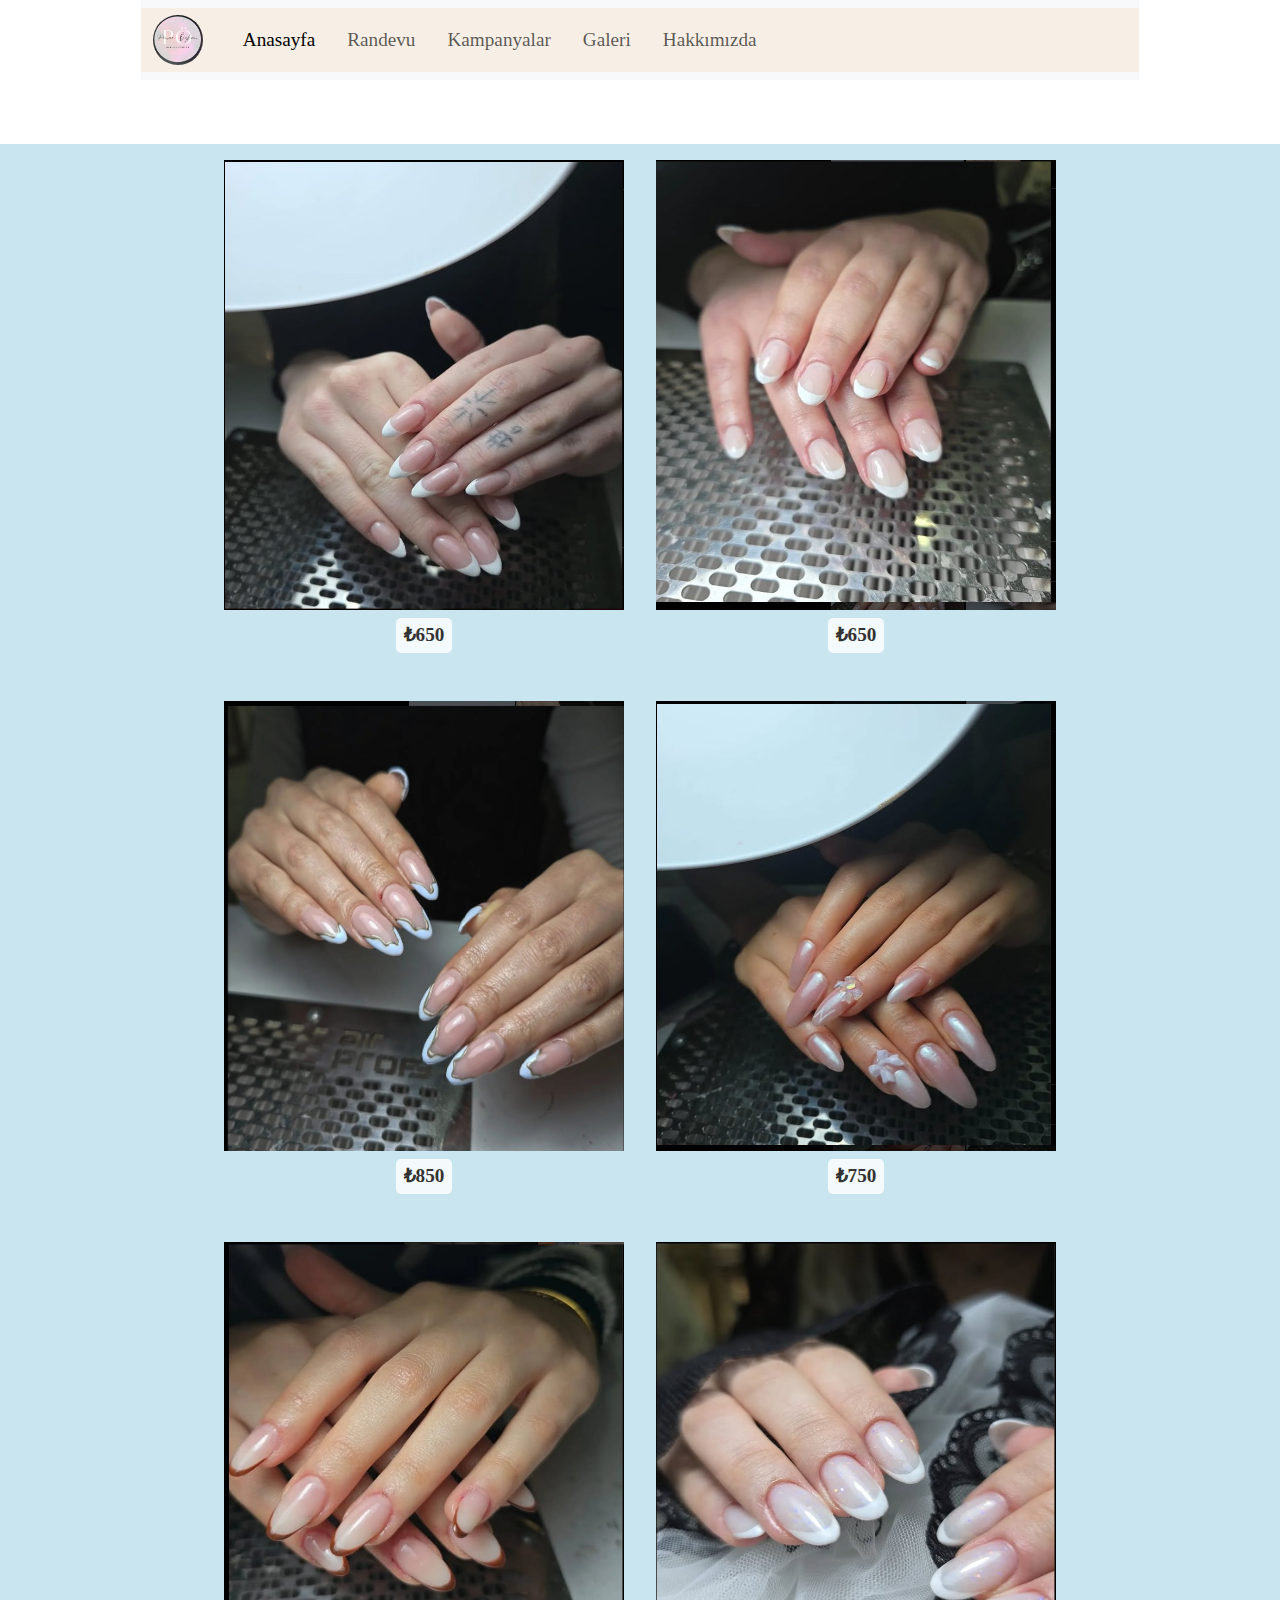
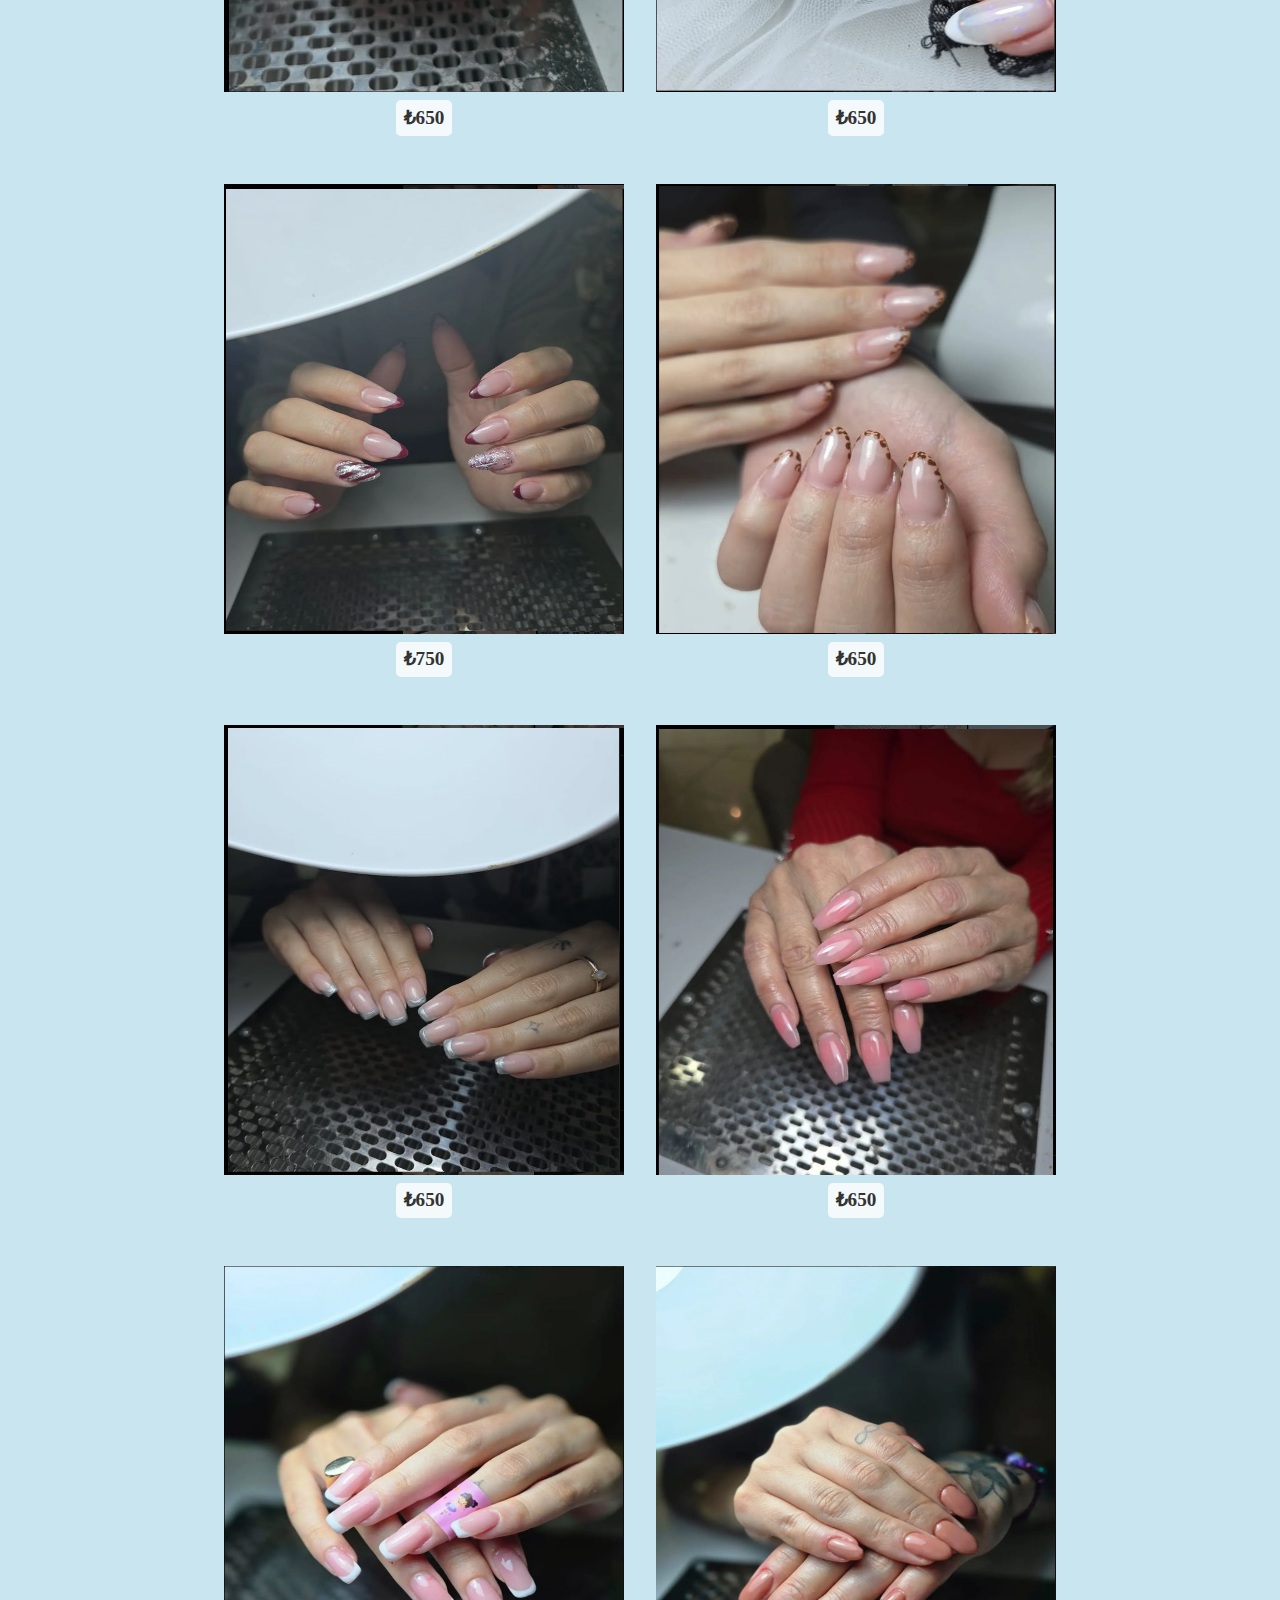
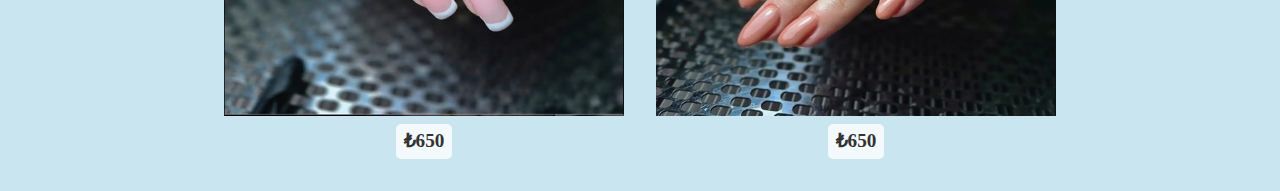
<file: pembe Tasarım/pembeTasarımlar.html>
<!DOCTYPE html>
<html lang="en">
<head>
    <meta charset="UTF-8">
    <meta name="viewport" content="width=device-width, initial-scale=1.0">
    <title>Pembe Tasarımlar</title>

    <link rel="stylesheet" href="/main.css">
    <link rel="stylesheet" href="https://cdn.jsdelivr.net/npm/@fancyapps/ui@5.0/dist/fancybox/fancybox.css" />
    <link href="https://cdn.jsdelivr.net/npm/bootstrap@5.3.3/dist/css/bootstrap.min.css" rel="stylesheet" integrity="sha384-QWTKZyjpPEjISv5WaRU9OFeRpok6YctnYmDr5pNlyT2bRjXh0JMhjY6hW+ALEwIH" crossorigin="anonymous">


</head>
<body>
    <nav class="navbar navbar-expand-lg bg-body-tertiary">
        <div class="container-fluid">
          <a class="navbar-brand"
            href="https://www.instagram.com/kizilayprotez.pinar?utm_source=ig_web_button_share_sheet&igsh=ZDNlZDc0MzIxNw==">
            <img src="/medya/logo.jpg" width="50rem" style="border-radius: 50%;" alt="">
          </a>
          <button class="navbar-toggler" type="button" data-bs-toggle="collapse" data-bs-target="#navbarNav"
            aria-controls="navbarNav" aria-expanded="false" aria-label="Toggle navigation">
            <span class="navbar-toggler-icon"></span>
          </button>
          <div class="collapse navbar-collapse" id="navbarNav">
            <ul class="navbar-nav">
              <li class="nav-item">
                <a class="nav-link active" aria-current="page" href="/index.html">Anasayfa</a>
              </li>
              <li class="nav-item">
                <a class="nav-link" href="/Randevu/Randevular.html">Randevu</a>
              </li>
              <li class="nav-item">
                <a class="nav-link" href="/kampanyalar/kampanyalar.html">Kampanyalar</a>
              </li>
              <li class="nav-item">
                <a class="nav-link" href="/gallery/index.html">Galeri</a>
              </li>
              <li class="nav-item">
                <a class="nav-link" href="/Randevu/about.html">Hakkımızda</a>
              </li>
            </ul>
          </div>
        </div>
      </nav>
      <div class="photos">
   
        <div class="photo-item">
            <a href="/pembe Tasarım/img/p2.jpg" data-fancybox="gallery" data-caption="₺650">
                <img src="/pembe Tasarım/img/p2.jpg" width="200px" />
            </a>
            <div class="price-tag">₺650</div>
        </div>

        <div class="photo-item">
            <a href="/pembe Tasarım/img/p1.jpg" data-fancybox="gallery" data-caption="₺650">
                <img src="/pembe Tasarım/img/p1.jpg" width="200px" />
            </a>
            <div class="price-tag">₺650</div>
        </div>
    
        <div class="photo-item">
            <a href="/pembe Tasarım/img/p3.jpg" data-fancybox="gallery" data-caption="₺850">
                <img src="/pembe Tasarım/img/p3.jpg" width="200px" />
            </a>
            <div class="price-tag">₺850</div>
        </div>
    
        <div class="photo-item">
            <a href="/pembe Tasarım/img/p4.jpg" data-fancybox="gallery" data-caption="₺750">
                <img src="/pembe Tasarım/img/p4.jpg" width="200px" />
            </a>
            <div class="price-tag">₺750</div>
        </div>
    
        <div class="photo-item">
            <a href="/pembe Tasarım/img/p5.jpg" data-fancybox="gallery" data-caption="₺650">
                <img src="/pembe Tasarım/img/p5.jpg" width="200px" />
            </a>
            <div class="price-tag">₺650</div>
        </div>
    
        <div class="photo-item">
            <a href="/pembe Tasarım/img/p6.jpg" data-fancybox="gallery" data-caption="₺650">
                <img src="/pembe Tasarım/img/p6.jpg" width="200px" />
            </a>
            <div class="price-tag">₺650</div>
        </div>
    
        <div class="photo-item">
            <a href="/pembe Tasarım/img/p7.jpg" data-fancybox="gallery" data-caption="₺750">
                <img src="/pembe Tasarım/img/p7.jpg" width="200px" />
            </a>
            <div class="price-tag">₺750</div>
        </div>
    
        <div class="photo-item">
            <a href="/pembe Tasarım/img/p8.jpg" data-fancybox="gallery" data-caption="₺650">
                <img src="/pembe Tasarım/img/p8.jpg" width="200px" />
            </a>
            <div class="price-tag">₺650</div>
        </div>
    
        <div class="photo-item">
            <a href="/pembe Tasarım/img/p9.jpg" data-fancybox="gallery" data-caption="₺650">
                <img src="/pembe Tasarım/img/p9.jpg" width="200px" />
            </a>
            <div class="price-tag">₺650</div>
        </div>
    
        <div class="photo-item">
            <a href="/pembe Tasarım/img/p10.jpg" data-fancybox="gallery" data-caption="₺650">
                <img src="/pembe Tasarım/img/p10.jpg" width="200px" />
            </a>
            <div class="price-tag">₺650</div>
        </div>
    
        <div class="photo-item">
            <a href="/pembe Tasarım/img/p13.jpg" data-fancybox="gallery" data-caption="₺650">
                <img src="/pembe Tasarım/img/p13.jpg" width="200px" />
            </a>
            <div class="price-tag">₺650</div>
        </div>
    
        <div class="photo-item">
            <a href="/pembe Tasarım/img/p12.jpg" data-fancybox="gallery" data-caption="₺650">
                <img src="/pembe Tasarım/img/p12.jpg" width="200px" />
            </a>
            <div class="price-tag">₺650</div>
        </div>
    </div>
    
    <script src="https://cdn.jsdelivr.net/npm/@fancyapps/ui@5.0/dist/fancybox/fancybox.umd.js"></script>
  <script src="https://cdn.jsdelivr.net/npm/bootstrap@5.3.3/dist/js/bootstrap.bundle.min.js"
    integrity="sha384-YvpcrYf0tY3lHB60NNkmXc5s9fDVZLESaAA55NDzOxhy9GkcIdslK1eN7N6jIeHz"
    crossorigin="anonymous"></script>

  <script src="app.js"></script>
</body>
</html>
</file>
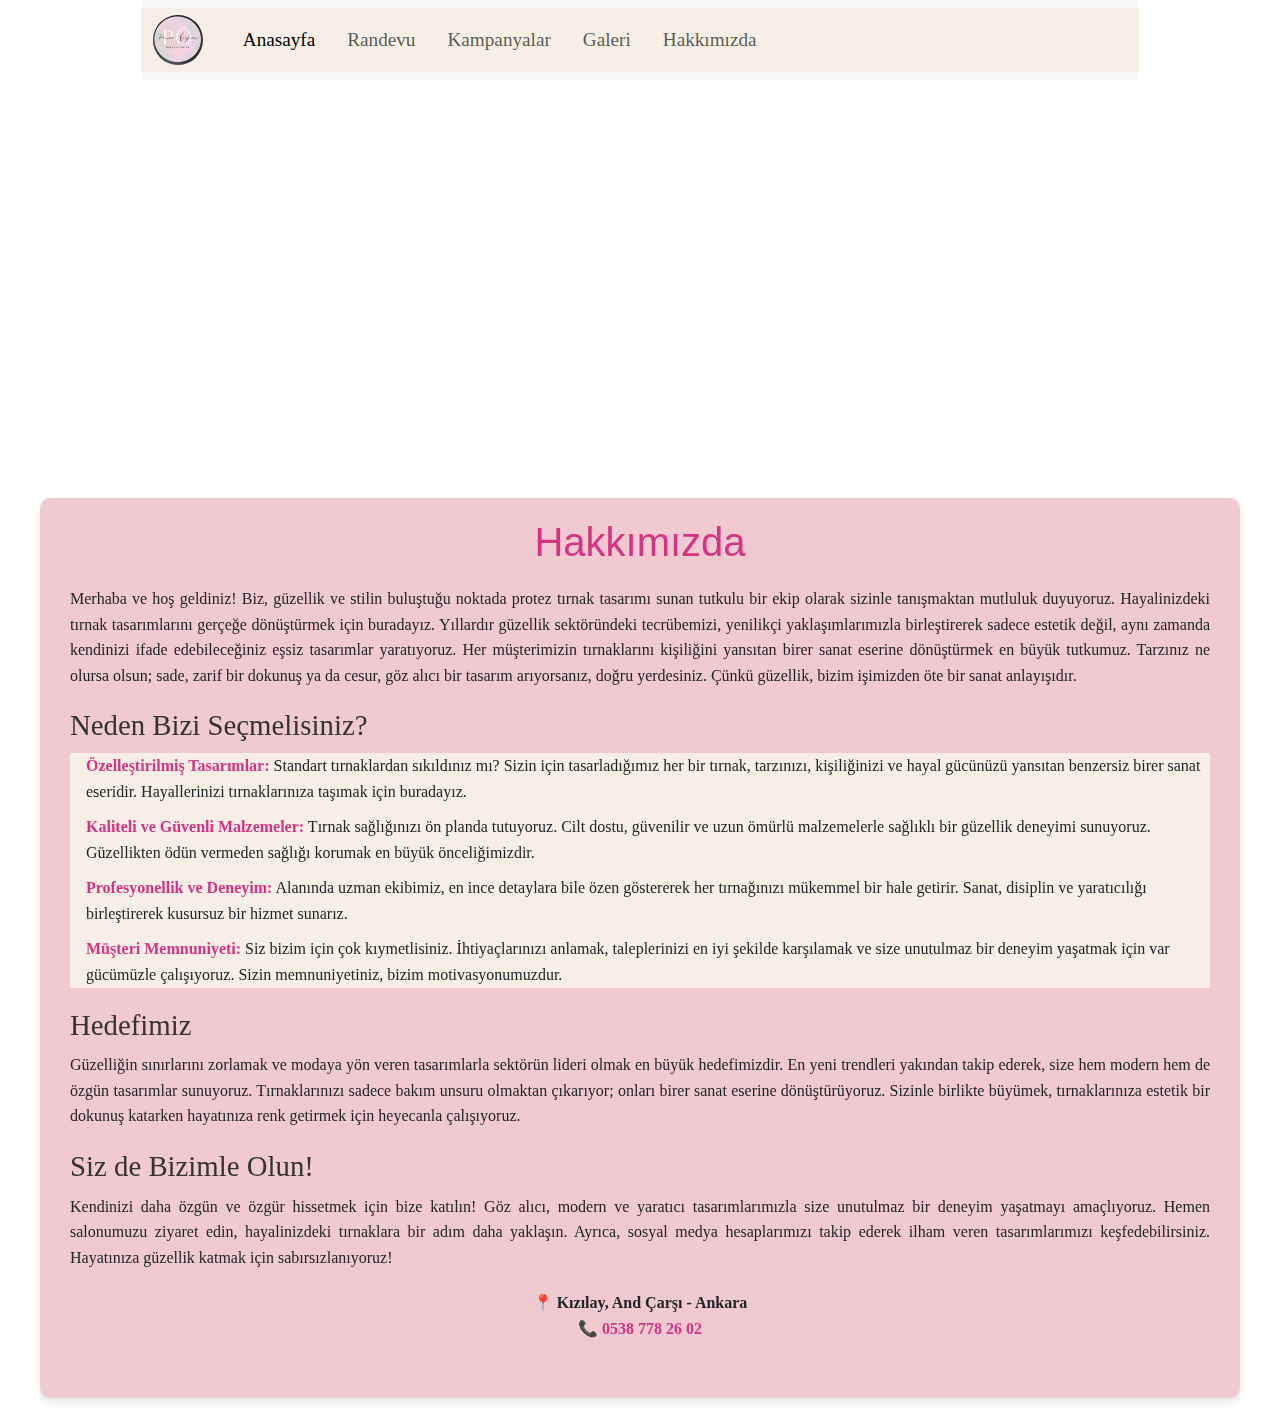
<file: Randevu/about.html>
<!DOCTYPE html>
<html lang="en">

<head>
  <meta charset="UTF-8">
  <meta name="viewport" content="width=device-width, initial-scale=1.0">
  <title>Randevu al</title>
  <link rel="stylesheet" href="main.css">
  <link rel="stylesheet" href="https://cdn.jsdelivr.net/npm/@fancyapps/ui@5.0/dist/fancybox/fancybox.css" />
  <link href="https://cdn.jsdelivr.net/npm/bootstrap@5.3.3/dist/css/bootstrap.min.css" rel="stylesheet"
    integrity="sha384-QWTKZyjpPEjISv5WaRU9OFeRpok6YctnYmDr5pNlyT2bRjXh0JMhjY6hW+ALEwIH" crossorigin="anonymous">


</head>

<body>
  <nav class="navbar navbar-expand-lg bg-body-tertiary">
    <div class="container-fluid">
      <a class="navbar-brand"
        href="https://www.instagram.com/kizilayprotez.pinar?utm_source=ig_web_button_share_sheet&igsh=ZDNlZDc0MzIxNw==">
        <img src="/medya/logo.jpg" width="50rem" style="border-radius: 50%;" alt="">
      </a>
      <button class="navbar-toggler" type="button" data-bs-toggle="collapse" data-bs-target="#navbarNav"
        aria-controls="navbarNav" aria-expanded="false" aria-label="Toggle navigation">
        <span class="navbar-toggler-icon"></span>
      </button>
      <div class="collapse navbar-collapse" id="navbarNav">
        <ul class="navbar-nav">
          <li class="nav-item">
            <a class="nav-link active" aria-current="page" href="/root/index.html">Anasayfa</a>
          </li>
          <li class="nav-item">
            <a class="nav-link" href="./Randevu/Randevular.html">Randevu</a>
          </li>
          <li class="nav-item">
            <a class="nav-link" href="./kampanyalar/kampanyalar.html">Kampanyalar</a>
          </li>
          <li class="nav-item">
            <a class="nav-link" href="./gallery/index.html">Galeri</a>
          </li>
          <li class="nav-item">
            <a class="nav-link" href="./Randevu/about.html">Hakkımızda</a>
          </li>
        </ul>
      </div>
    </div>
  </nav>

  <iframe
    src="https://www.google.com/maps/embed?pb=!1m18!1m12!1m3!1d97911.199225297!2d32.74567072008006!3d39.925170486361644!2m3!1f0!2f0!3f0!3m2!1i1024!2i768!4f13.1!3m3!1m2!1s0x14d34fcadc4fc917%3A0x15822a2d922b7533!2sP%C4%B1nar%20%C3%96zkan%20Beauty%20Center%20T%C4%B1rnak%20Bak%C4%B1m%20Merkezi!5e0!3m2!1str!2str!4v1733351524098!5m2!1str!2str"
    width="1400" height="400" style="border:0;" allowfullscreen="" loading="lazy"
    referrerpolicy="no-referrer-when-downgrade"></iframe>


  <div class="info-container">
    <h1 class="heading">Hakkımızda</h1>
    <p class="intro">
      Merhaba ve hoş geldiniz! Biz, güzellik ve stilin buluştuğu noktada protez tırnak tasarımı sunan tutkulu bir ekip
      olarak sizinle tanışmaktan mutluluk duyuyoruz. Hayalinizdeki tırnak tasarımlarını gerçeğe dönüştürmek için
      buradayız.
      Yıllardır güzellik sektöründeki tecrübemizi, yenilikçi yaklaşımlarımızla birleştirerek sadece estetik değil, aynı
      zamanda kendinizi ifade edebileceğiniz eşsiz tasarımlar yaratıyoruz.
      Her müşterimizin tırnaklarını kişiliğini yansıtan birer sanat eserine dönüştürmek en büyük tutkumuz. Tarzınız ne
      olursa olsun; sade, zarif bir dokunuş ya da cesur, göz alıcı bir tasarım arıyorsanız, doğru yerdesiniz. Çünkü
      güzellik, bizim işimizden öte bir sanat anlayışıdır.
    </p>

    <h2 class="subheading">Neden Bizi Seçmelisiniz?</h2>
    <ul class="reasons">
      <li><strong>Özelleştirilmiş Tasarımlar:</strong> Standart tırnaklardan sıkıldınız mı? Sizin için tasarladığımız
        her bir tırnak, tarzınızı, kişiliğinizi ve hayal gücünüzü yansıtan benzersiz birer sanat eseridir. Hayallerinizi
        tırnaklarınıza taşımak için buradayız.</li>
      <li><strong>Kaliteli ve Güvenli Malzemeler:</strong> Tırnak sağlığınızı ön planda tutuyoruz. Cilt dostu, güvenilir
        ve uzun ömürlü malzemelerle sağlıklı bir güzellik deneyimi sunuyoruz. Güzellikten ödün vermeden sağlığı korumak
        en büyük önceliğimizdir.</li>
      <li><strong>Profesyonellik ve Deneyim:</strong> Alanında uzman ekibimiz, en ince detaylara bile özen göstererek
        her tırnağınızı mükemmel bir hale getirir. Sanat, disiplin ve yaratıcılığı birleştirerek kusursuz bir hizmet
        sunarız.</li>
      <li><strong>Müşteri Memnuniyeti:</strong> Siz bizim için çok kıymetlisiniz. İhtiyaçlarınızı anlamak, taleplerinizi
        en iyi şekilde karşılamak ve size unutulmaz bir deneyim yaşatmak için var gücümüzle çalışıyoruz. Sizin
        memnuniyetiniz, bizim motivasyonumuzdur.</li>
    </ul>

    <h2 class="subheading">Hedefimiz</h2>
    <p class="goal">
      Güzelliğin sınırlarını zorlamak ve modaya yön veren tasarımlarla sektörün lideri olmak en büyük hedefimizdir. En
      yeni trendleri yakından takip ederek, size hem modern hem de özgün tasarımlar sunuyoruz.
      Tırnaklarınızı sadece bakım unsuru olmaktan çıkarıyor; onları birer sanat eserine dönüştürüyoruz. Sizinle birlikte
      büyümek, tırnaklarınıza estetik bir dokunuş katarken hayatınıza renk getirmek için heyecanla çalışıyoruz.
    </p>

    <h2 class="subheading">Siz de Bizimle Olun!</h2>
    <p class="cta">
      Kendinizi daha özgün ve özgür hissetmek için bize katılın! Göz alıcı, modern ve yaratıcı tasarımlarımızla size
      unutulmaz bir deneyim yaşatmayı amaçlıyoruz. Hemen salonumuzu ziyaret edin, hayalinizdeki tırnaklara bir adım daha
      yaklaşın.
      Ayrıca, sosyal medya hesaplarımızı takip ederek ilham veren tasarımlarımızı keşfedebilirsiniz. Hayatınıza güzellik
      katmak için sabırsızlanıyoruz!
    </p>
    <p class="contact">
      📍 Kızılay, And Çarşı - Ankara<br>
      📞 <a href="tel:+905387782602">0538 778 26 02</a>
    </p>
  </div>

  <script src="https://cdn.jsdelivr.net/npm/bootstrap@5.3.3/dist/js/bootstrap.bundle.min.js"
    integrity="sha384-YvpcrYf0tY3lHB60NNkmXc5s9fDVZLESaAA55NDzOxhy9GkcIdslK1eN7N6jIeHz"
    crossorigin="anonymous"></script>

</body>

</html>
</file>
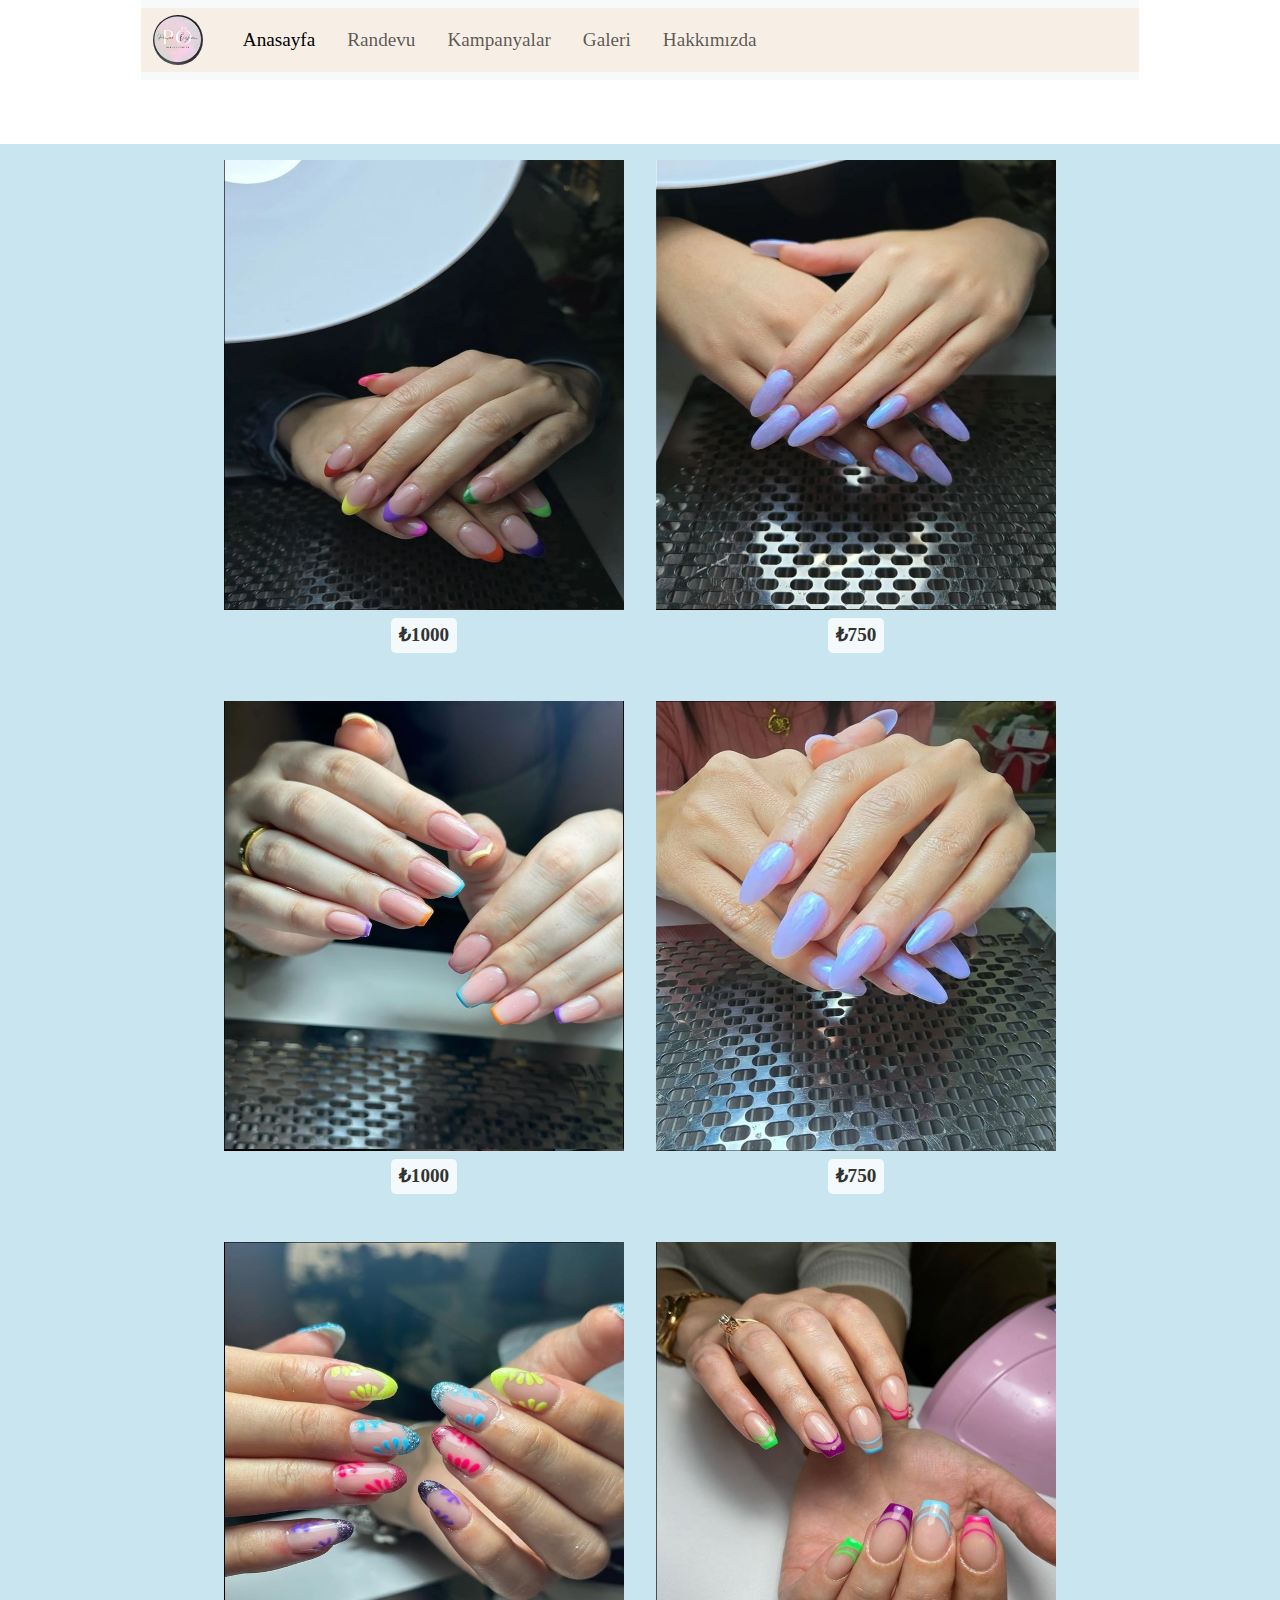
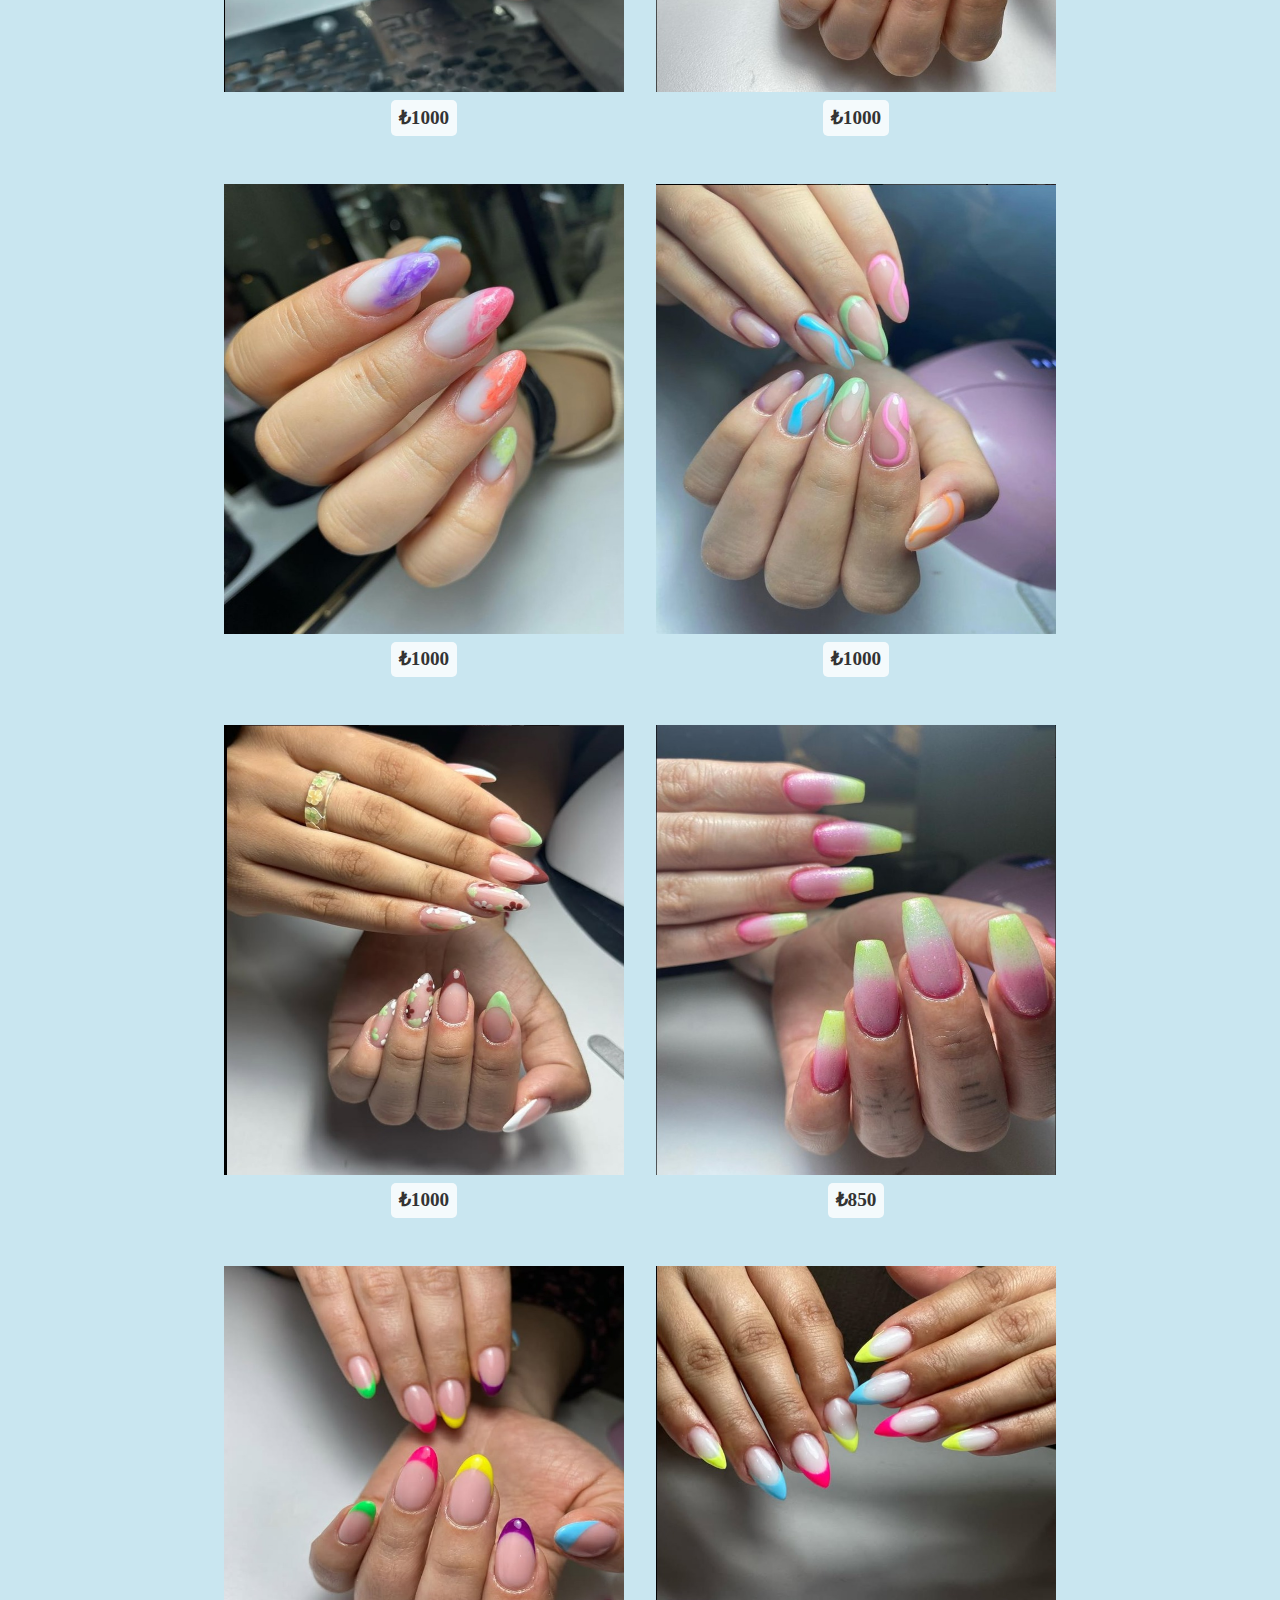
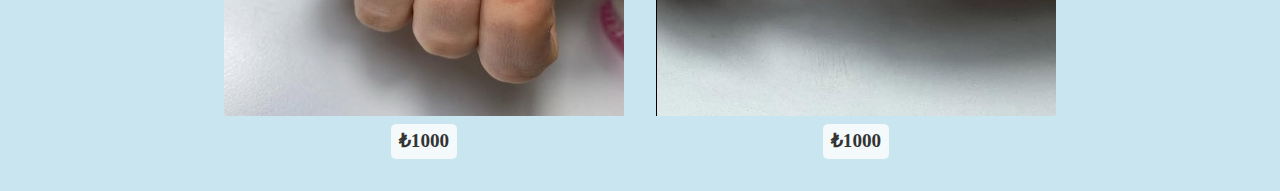
<file: renkli Tasarım/renkliTasarımlar.html>
<!DOCTYPE html>
<html lang="en">
<head>
    <meta charset="UTF-8">
    <meta name="viewport" content="width=device-width, initial-scale=1.0">
    <title>Renkli Tasarımlar</title>

    <link rel="stylesheet" href="/main.css">
    <link rel="stylesheet" href="https://cdn.jsdelivr.net/npm/@fancyapps/ui@5.0/dist/fancybox/fancybox.css" />
    <link href="https://cdn.jsdelivr.net/npm/bootstrap@5.3.3/dist/css/bootstrap.min.css" rel="stylesheet" integrity="sha384-QWTKZyjpPEjISv5WaRU9OFeRpok6YctnYmDr5pNlyT2bRjXh0JMhjY6hW+ALEwIH" crossorigin="anonymous">


</head>
<body>
    <nav class="navbar navbar-expand-lg bg-body-tertiary">
        <div class="container-fluid">
          <a class="navbar-brand"
            href="https://www.instagram.com/kizilayprotez.pinar?utm_source=ig_web_button_share_sheet&igsh=ZDNlZDc0MzIxNw==">
            <img src="/medya/logo.jpg" width="50rem" style="border-radius: 50%;" alt="">
          </a>
          <button class="navbar-toggler" type="button" data-bs-toggle="collapse" data-bs-target="#navbarNav"
            aria-controls="navbarNav" aria-expanded="false" aria-label="Toggle navigation">
            <span class="navbar-toggler-icon"></span>
          </button>
          <div class="collapse navbar-collapse" id="navbarNav">
            <ul class="navbar-nav">
              <li class="nav-item">
                <a class="nav-link active" aria-current="page" href="/index.html">Anasayfa</a>
              </li>
              <li class="nav-item">
                <a class="nav-link" href="/Randevu/Randevular.html">Randevu</a>
              </li>
              <li class="nav-item">
                <a class="nav-link" href="/kampanyalar/kampanyalar.html">Kampanyalar</a>
              </li>
              <li class="nav-item">
                <a class="nav-link" href="/gallery/index.html">Galeri</a>
              </li>
              <li class="nav-item">
                <a class="nav-link" href="/Randevu/about.html">Hakkımızda</a>
              </li>
            </ul>
          </div>
        </div>
      </nav>
    

      <div class="photos">
        <div class="photo-item">
            <a href="/renkli Tasarım/img/c1.jpg" data-fancybox="gallery" data-caption="₺1000">
                <img src="/renkli Tasarım/img/c1.jpg" width="200px" />
            </a>
            <div class="price-tag">₺1000</div>
        </div>
    
        <div class="photo-item">
            <a href="/renkli Tasarım/img/c2.jpg" data-fancybox="gallery" data-caption="₺750">
                <img src="/renkli Tasarım/img/c2.jpg" width="200px" />
            </a>
            <div class="price-tag">₺750</div>
        </div>
    
        <div class="photo-item">
            <a href="/renkli Tasarım/img/c3.jpg" data-fancybox="gallery" data-caption="₺1000">
                <img src="/renkli Tasarım/img/c3.jpg" width="200px" />
            </a>
            <div class="price-tag">₺1000</div>
        </div>
    
        <div class="photo-item">
            <a href="/renkli Tasarım/img/c4.jpg" data-fancybox="gallery" data-caption="₺750">
                <img src="/renkli Tasarım/img/c4.jpg" width="200px" />
            </a>
            <div class="price-tag">₺750</div>
        </div>
    
        <div class="photo-item">
            <a href="/renkli Tasarım/img/c5.jpg" data-fancybox="gallery" data-caption="₺1000">
                <img src="/renkli Tasarım/img/c5.jpg" width="200px" />
            </a>
            <div class="price-tag">₺1000</div>
        </div>
    
        <div class="photo-item">
            <a href="/renkli Tasarım/img/c6.jpg" data-fancybox="gallery" data-caption="₺1000">
                <img src="/renkli Tasarım/img/c6.jpg" width="200px" />
            </a>
            <div class="price-tag">₺1000</div>
        </div>
    
        <div class="photo-item">
            <a href="/renkli Tasarım/img/c7.jpg" data-fancybox="gallery" data-caption="₺1000">
                <img src="/renkli Tasarım/img/c7.jpg" width="200px" />
            </a>
            <div class="price-tag">₺1000</div>
        </div>
    
        <div class="photo-item">
            <a href="/renkli Tasarım/img/c8.jpg" data-fancybox="gallery" data-caption="₺1000">
                <img src="/renkli Tasarım/img/c8.jpg" width="200px" />
            </a>
            <div class="price-tag">₺1000</div>
        </div>
    
        <div class="photo-item">
            <a href="/renkli Tasarım/img/c9.jpg" data-fancybox="gallery" data-caption="₺100">
                <img src="/renkli Tasarım/img/c9.jpg" width="200px" />
            </a>
            <div class="price-tag">₺1000</div>
        </div>
    
        <div class="photo-item">
            <a href="/renkli Tasarım/img/c10.jpg" data-fancybox="gallery" data-caption="₺850">
                <img src="/renkli Tasarım/img/c10.jpg" width="200px" />
            </a>
            <div class="price-tag">₺850</div>
        </div>
    
        <div class="photo-item">
            <a href="/renkli Tasarım/img/c11.jpg" data-fancybox="gallery" data-caption="₺1000">
                <img src="/renkli Tasarım/img/c11.jpg" width="200px" />
            </a>
            <div class="price-tag">₺1000</div>
        </div>
    
        <div class="photo-item">
            <a href="/renkli Tasarım/img/c12.jpg" data-fancybox="gallery" data-caption="₺1000">
                <img src="/renkli Tasarım/img/c12.jpg" width="200px" />
            </a>
            <div class="price-tag">₺1000</div>
        </div>
    </div>
    

    <script src="https://cdn.jsdelivr.net/npm/@fancyapps/ui@5.0/dist/fancybox/fancybox.umd.js"></script>
  <script src="https://cdn.jsdelivr.net/npm/bootstrap@5.3.3/dist/js/bootstrap.bundle.min.js"
    integrity="sha384-YvpcrYf0tY3lHB60NNkmXc5s9fDVZLESaAA55NDzOxhy9GkcIdslK1eN7N6jIeHz"
    crossorigin="anonymous"></script>

  <script src="/gallery/app.js"></script>
</body>
</html>
</file>
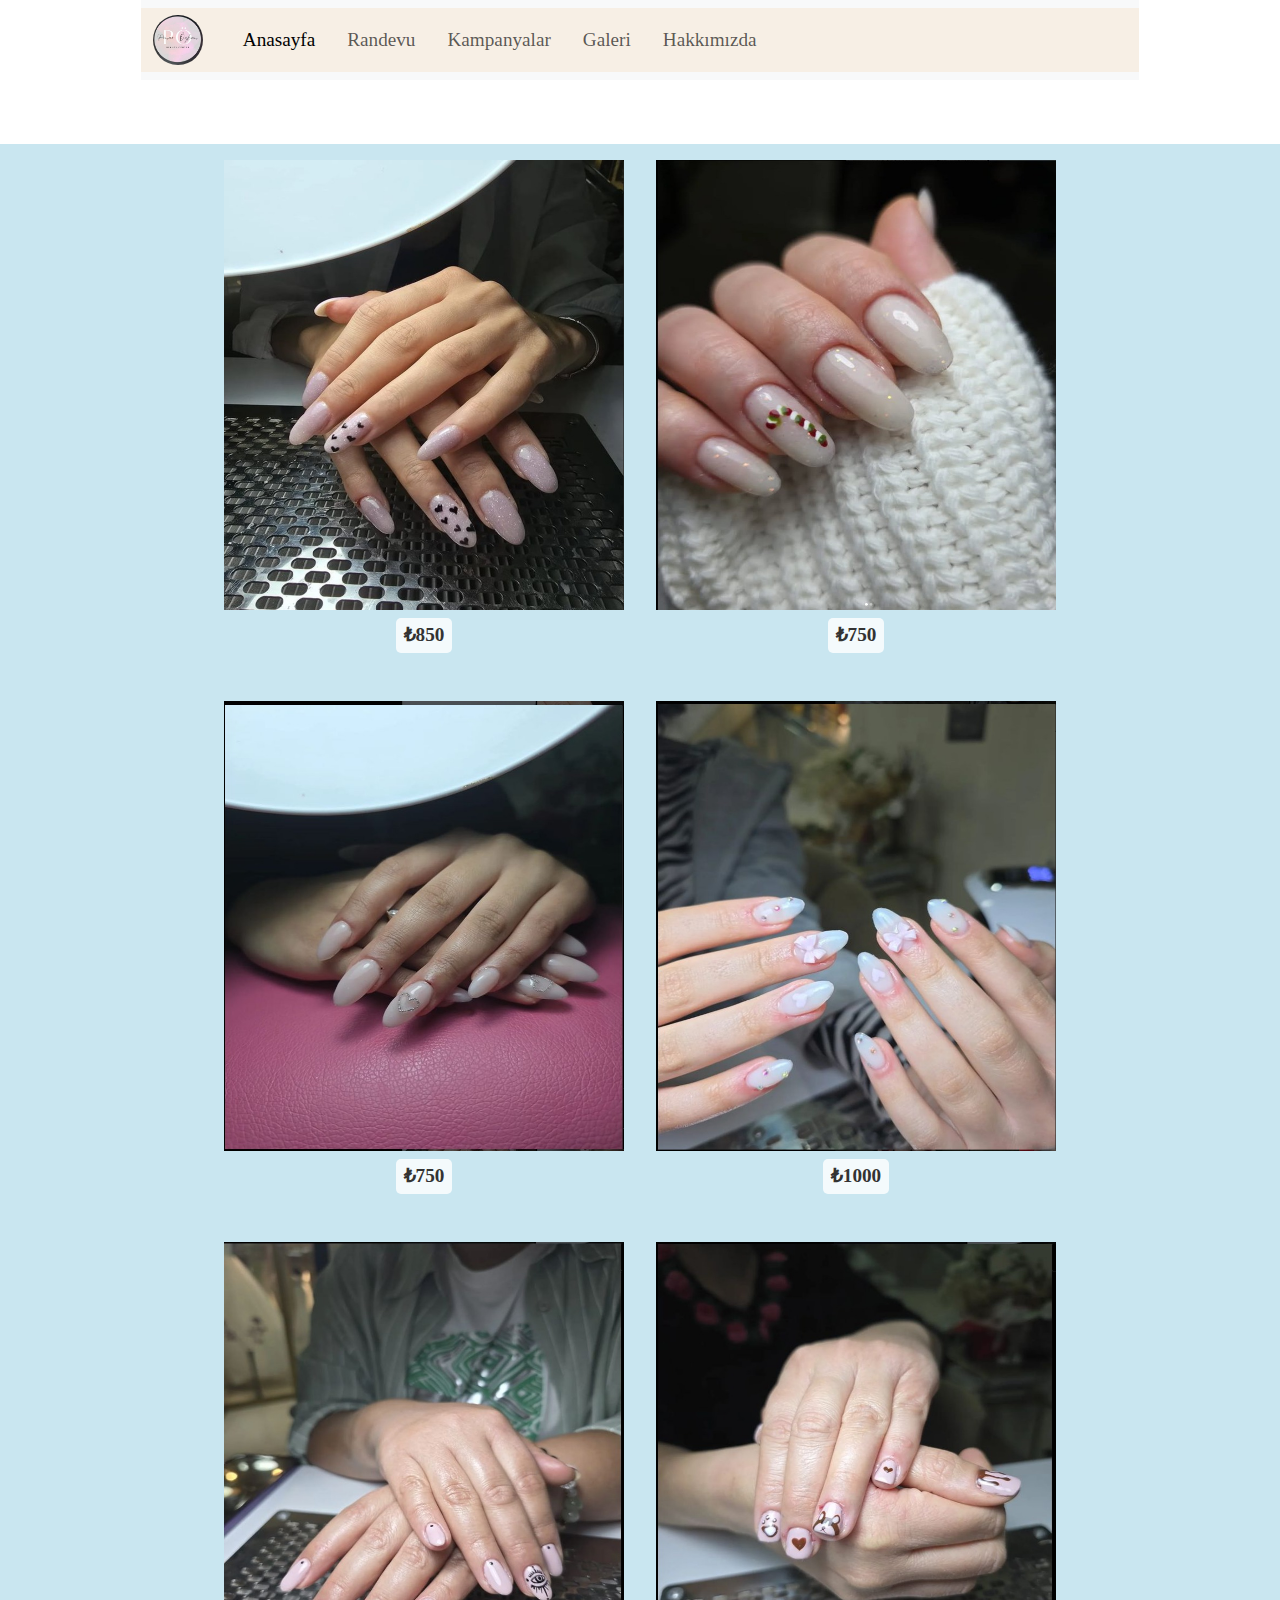
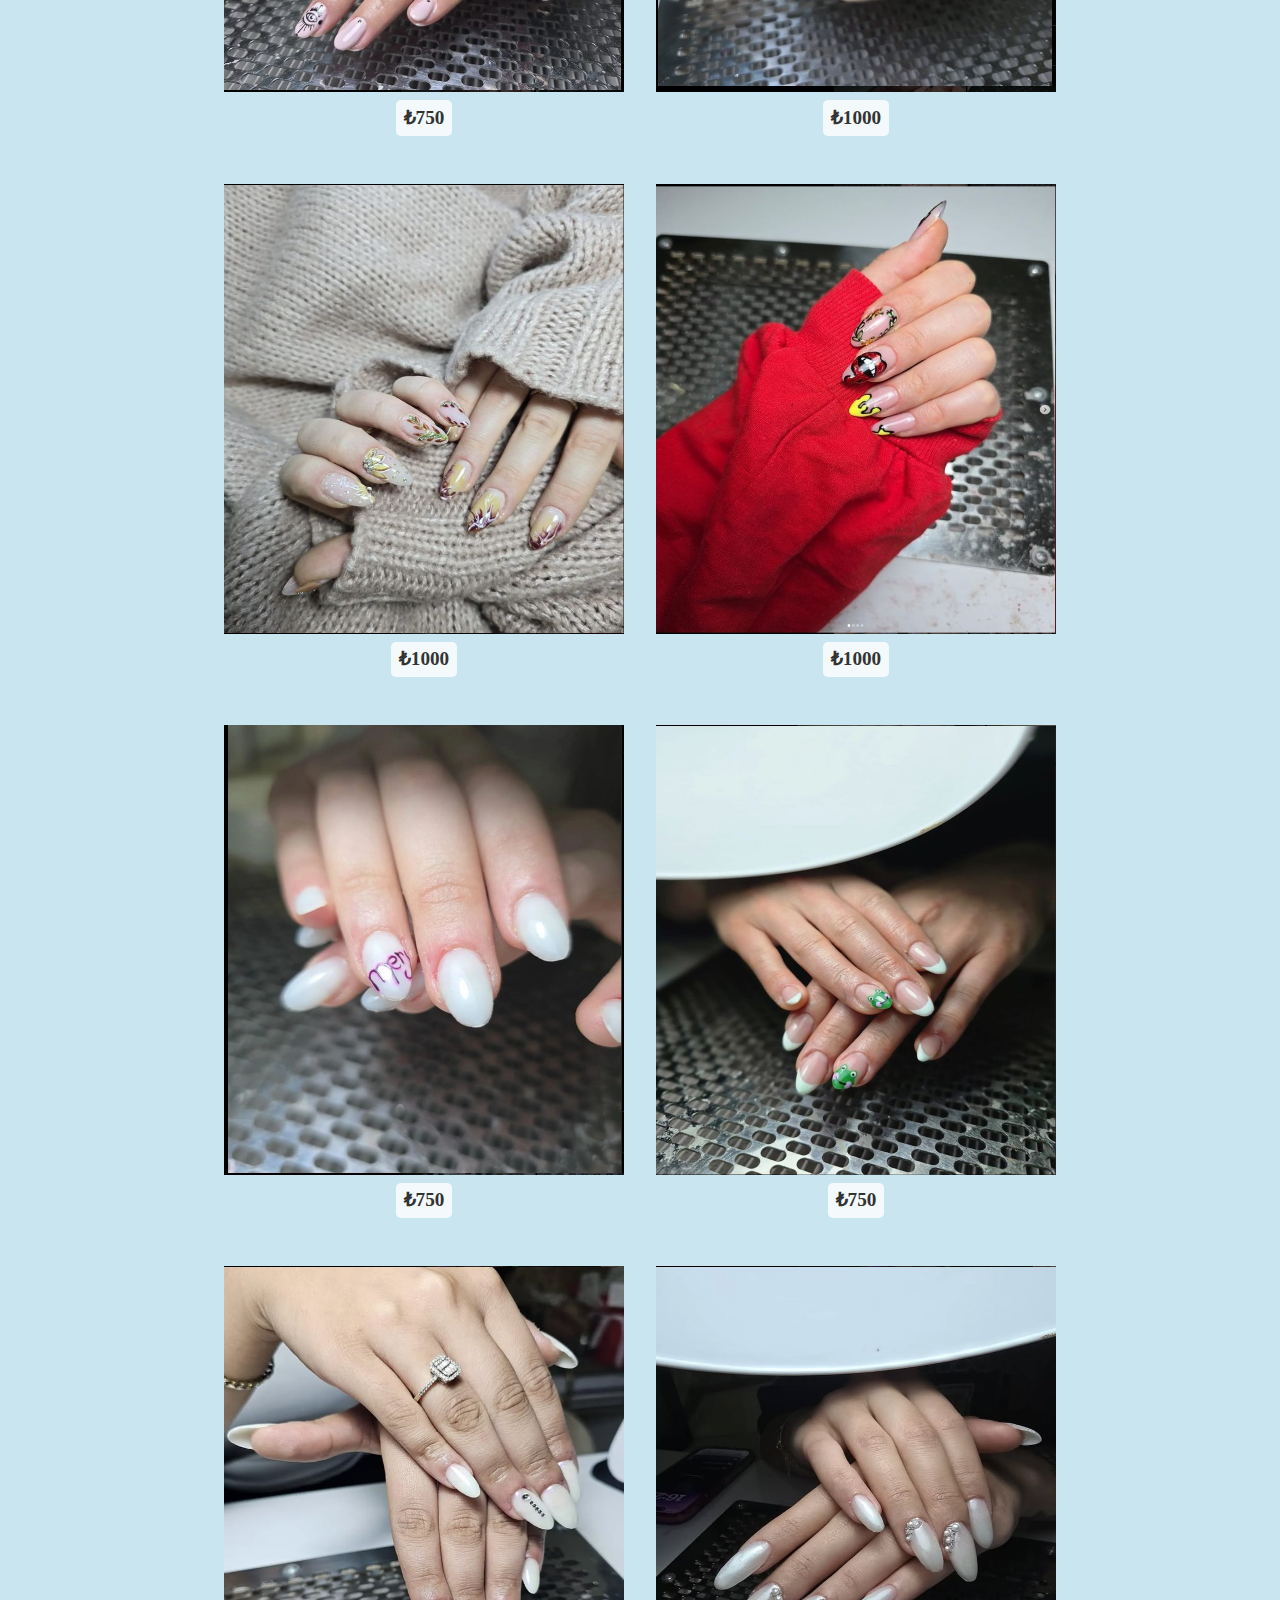
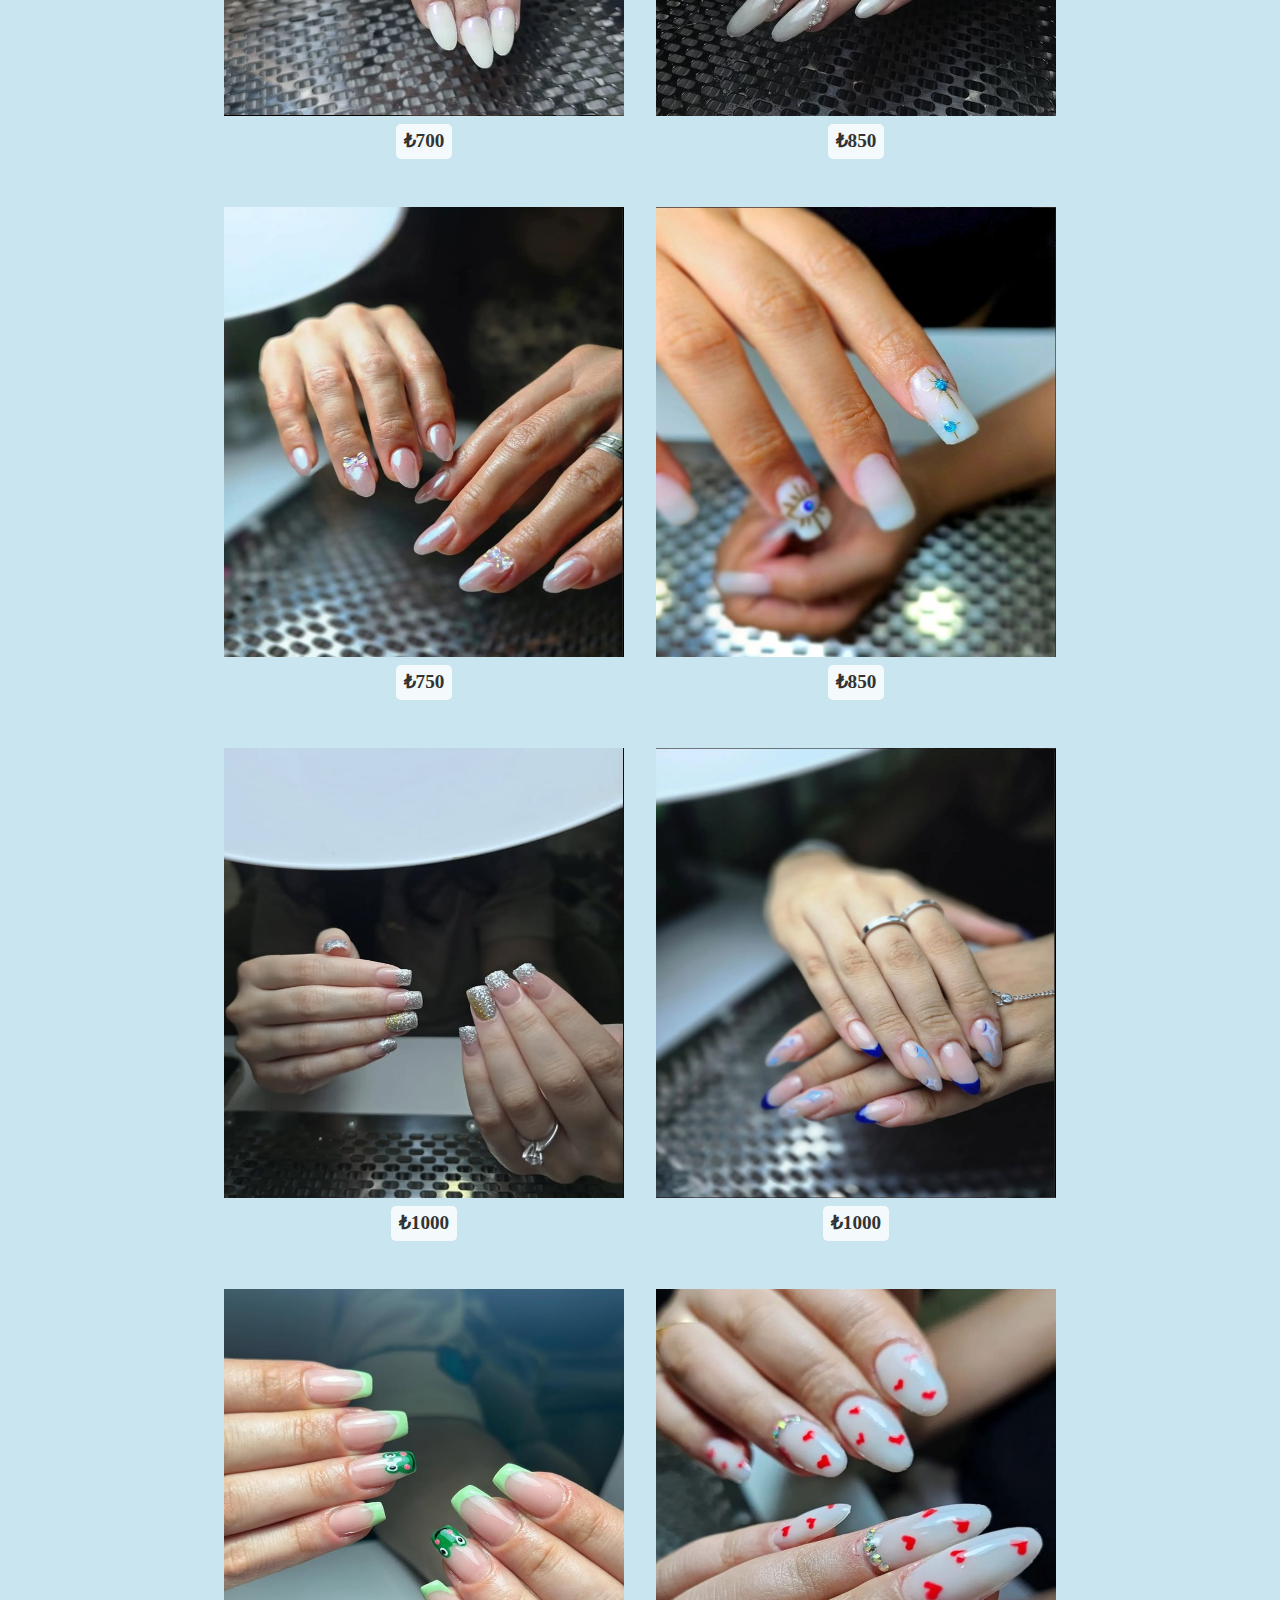
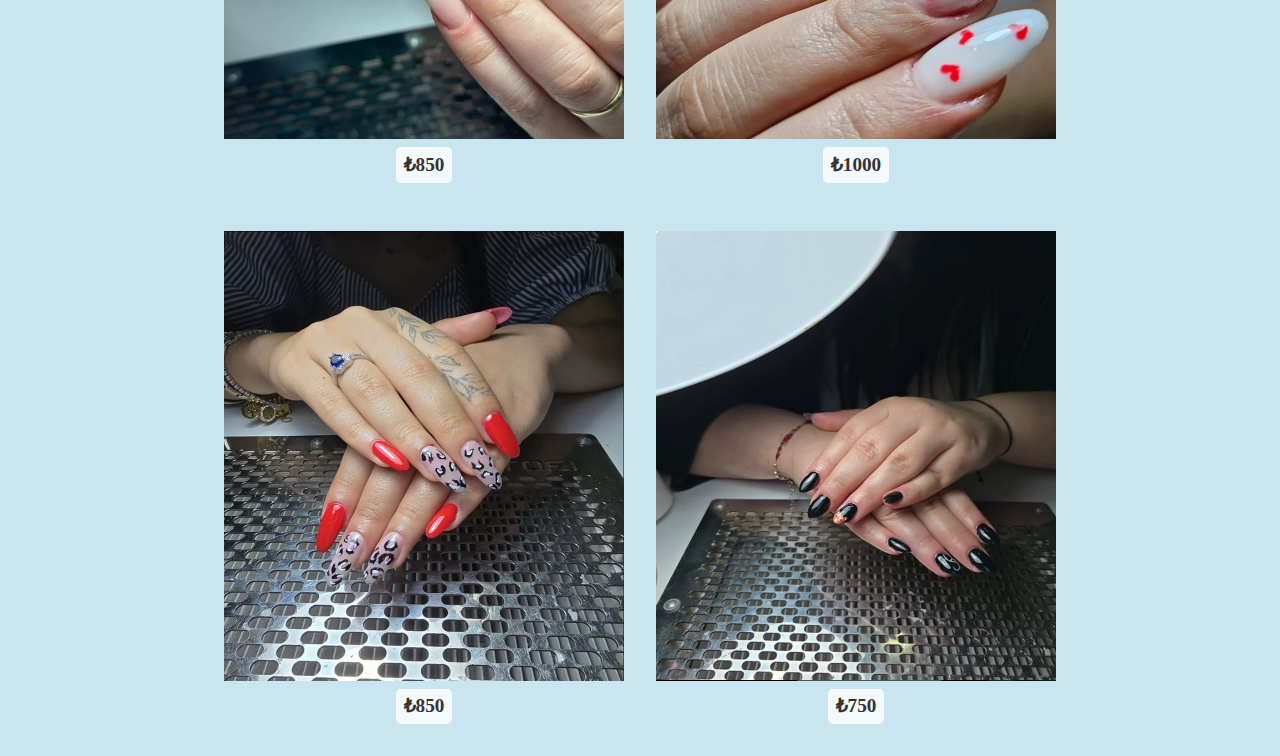
<file: özel Tasarım/özelTasarımlar.html>
<!DOCTYPE html>
<html lang="en">
<head>
    <meta charset="UTF-8">
    <meta name="viewport" content="width=device-width, initial-scale=1.0">
    <title>Özel Tasarımlar</title>

    <link rel="stylesheet" href="/main.css">
    <link rel="stylesheet" href="https://cdn.jsdelivr.net/npm/@fancyapps/ui@5.0/dist/fancybox/fancybox.css" />
    <link href="https://cdn.jsdelivr.net/npm/bootstrap@5.3.3/dist/css/bootstrap.min.css" rel="stylesheet" integrity="sha384-QWTKZyjpPEjISv5WaRU9OFeRpok6YctnYmDr5pNlyT2bRjXh0JMhjY6hW+ALEwIH" crossorigin="anonymous">


</head>
<body>
    <nav class="navbar navbar-expand-lg bg-body-tertiary">
        <div class="container-fluid">
          <a class="navbar-brand"
            href="https://www.instagram.com/kizilayprotez.pinar?utm_source=ig_web_button_share_sheet&igsh=ZDNlZDc0MzIxNw==">
            <img src="/medya/logo.jpg" width="50rem" style="border-radius: 50%;" alt="">
          </a>
          <button class="navbar-toggler" type="button" data-bs-toggle="collapse" data-bs-target="#navbarNav"
            aria-controls="navbarNav" aria-expanded="false" aria-label="Toggle navigation">
            <span class="navbar-toggler-icon"></span>
          </button>
          <div class="collapse navbar-collapse" id="navbarNav">
            <ul class="navbar-nav">
              <li class="nav-item">
                <a class="nav-link active" aria-current="page" href="/index.html">Anasayfa</a>
              </li>
              <li class="nav-item">
                <a class="nav-link" href="/Randevu/Randevular.html">Randevu</a>
              </li>
              <li class="nav-item">
                <a class="nav-link" href="/kampanyalar/kampanyalar.html">Kampanyalar</a>
              </li>
              <li class="nav-item">
                <a class="nav-link" href="/gallery/index.html">Galeri</a>
              </li>
              <li class="nav-item">
                <a class="nav-link" href="/Randevu/about.html">Hakkımızda</a>
              </li>
            </ul>
          </div>
        </div>
      </nav>
    
      <div class="photos">
        <div class="photo-item">
            <a href="/özel Tasarım/img/t.jpg" data-fancybox="gallery" data-caption="₺850">
                <img src="/özel Tasarım/img/t.jpg" width="200px" />
            </a>
            <div class="price-tag">₺850</div>
        </div>
    
        <div class="photo-item">
            <a href="/özel Tasarım/img/t1.jpg" data-fancybox="gallery" data-caption="₺750">
                <img src="/özel Tasarım/img/t1.jpg" width="200px" />
            </a>
            <div class="price-tag">₺750</div>
        </div>
    
        <div class="photo-item">
            <a href="/özel Tasarım/img/t2.jpg" data-fancybox="gallery" data-caption="₺750">
                <img src="/özel Tasarım/img/t2.jpg" width="200px" />
            </a>
            <div class="price-tag">₺750</div>
        </div>
    
        <div class="photo-item">
            <a href="/özel Tasarım/img/t3.jpg" data-fancybox="gallery" data-caption="₺1000">
                <img src="/özel Tasarım/img/t3.jpg" width="200px" />
            </a>
            <div class="price-tag">₺1000</div>
        </div>
    
        <div class="photo-item">
            <a href="/özel Tasarım/img/t4.jpg" data-fancybox="gallery" data-caption="₺750">
                <img src="/özel Tasarım/img/t4.jpg" width="200px" />
            </a>
            <div class="price-tag">₺750</div>
        </div>
    
        <div class="photo-item">
            <a href="/özel Tasarım/img/t5.jpg" data-fancybox="gallery" data-caption="₺1000">
                <img src="/özel Tasarım/img/t5.jpg" width="200px" />
            </a>
            <div class="price-tag">₺1000</div>
        </div>
    
        <div class="photo-item">
            <a href="/özel Tasarım/img/t6.jpg" data-fancybox="gallery" data-caption="₺1000">
                <img src="/özel Tasarım/img/t6.jpg" width="200px" />
            </a>
            <div class="price-tag">₺1000</div>
        </div>
    
        <div class="photo-item">
            <a href="/özel Tasarım/img/t8.jpg" data-fancybox="gallery" data-caption="₺1000">
                <img src="/özel Tasarım/img/t8.jpg" width="200px" />
            </a>
            <div class="price-tag">₺1000</div>
        </div>
    
        <div class="photo-item">
            <a href="/özel Tasarım/img/t7.jpg" data-fancybox="gallery" data-caption="₺750">
                <img src="/özel Tasarım/img/t7.jpg" width="200px" />
            </a>
            <div class="price-tag">₺750</div>
        </div>
    
        <div class="photo-item">
            <a href="/özel Tasarım/img/t9.jpg" data-fancybox="gallery" data-caption="₺750">
                <img src="/özel Tasarım/img/t9.jpg" width="200px" />
            </a>
            <div class="price-tag">₺750</div>
        </div>
    
        <div class="photo-item">
            <a href="/özel Tasarım/img/t10.jpg" data-fancybox="gallery" data-caption="₺700">
                <img src="/özel Tasarım/img/t10.jpg" width="200px" />
            </a>
            <div class="price-tag">₺700</div>
        </div>
    
        <div class="photo-item">
            <a href="/özel Tasarım/img/t11.jpg" data-fancybox="gallery" data-caption="₺850">
                <img src="/özel Tasarım/img/t11.jpg" width="200px" />
            </a>
            <div class="price-tag">₺850</div>
        </div>
    
        <div class="photo-item">
            <a href="/özel Tasarım/img/t12.jpg" data-fancybox="gallery" data-caption="₺750">
                <img src="/özel Tasarım/img/t12.jpg" width="200px" />
            </a>
            <div class="price-tag">₺750</div>
        </div>
    
        <div class="photo-item">
            <a href="/özel Tasarım/img/t13.jpg" data-fancybox="gallery" data-caption="₺850">
                <img src="/özel Tasarım/img/t13.jpg" width="200px" />
            </a>
            <div class="price-tag">₺850</div>
        </div>
    
        <div class="photo-item">
            <a href="/özel Tasarım/img/t14.jpg" data-fancybox="gallery" data-caption="₺1000">
                <img src="/özel Tasarım/img/t14.jpg" width="200px" />
            </a>
            <div class="price-tag">₺1000</div>
        </div>
    
        <div class="photo-item">
            <a href="/özel Tasarım/img/t15.jpg" data-fancybox="gallery" data-caption="₺1000">
                <img src="/özel Tasarım/img/t15.jpg" width="200px" />
            </a>
            <div class="price-tag">₺1000</div>
        </div>
    
        <div class="photo-item">
            <a href="/özel Tasarım/img/t16.jpg" data-fancybox="gallery" data-caption="₺850">
                <img src="/özel Tasarım/img/t16.jpg" width="200px" />
            </a>
            <div class="price-tag">₺850</div>
        </div>
    
        <div class="photo-item">
            <a href="/özel Tasarım/img/t17.jpg" data-fancybox="gallery" data-caption="₺1000">
                <img src="/özel Tasarım/img/t17.jpg" width="200px" />
            </a>
            <div class="price-tag">₺1000</div>
        </div>
    
        <div class="photo-item">
            <a href="/özel Tasarım/img/t18.jpg" data-fancybox="gallery" data-caption="₺850">
                <img src="/özel Tasarım/img/t18.jpg" width="200px" />
            </a>
            <div class="price-tag">₺850</div>
        </div>
    
        <div class="photo-item">
            <a href="/özel Tasarım/img/t19.jpg" data-fancybox="gallery" data-caption="₺750">
                <img src="/özel Tasarım/img/t19.jpg" width="200px" />
            </a>
            <div class="price-tag">₺750</div>
        </div>
    </div>
    

    <script src="https://cdn.jsdelivr.net/npm/@fancyapps/ui@5.0/dist/fancybox/fancybox.umd.js"></script>
    <script src="https://cdn.jsdelivr.net/npm/bootstrap@5.3.3/dist/js/bootstrap.bundle.min.js"
      integrity="sha384-YvpcrYf0tY3lHB60NNkmXc5s9fDVZLESaAA55NDzOxhy9GkcIdslK1eN7N6jIeHz"
      crossorigin="anonymous"></script>
  
    <script src="/gallery/app.js"></script>
</body>
</html>
</file>
<file: main.css>
* {
  margin: 0;
  padding: 0;
  box-sizing: border-box;
  font-family: "Dancing Script", cursive;
}
body {
  display: flex;
  justify-content: center;
  align-items: center;
  flex-direction: column;
}

nav {
  margin-bottom: 4rem;
  width: 78%;
  z-index: 100;
}

.navbar {
  position: fixed;
}

.container-fluid {
  height: 4rem;
  font-size: 1.2rem;
  background-color: rgb(247, 239, 229);
}

ul {
  background-color: #f7efe5;
}

ul li {
  padding-left: 1rem;
}

.ustmain {
  width: 100%;
  height: 500px;
  display: flex;
  justify-content: center;
  align-items: center;
  margin-bottom: 5rem;
}

.video-container {
  position: relative;
  display: flex;
  height: 520px;
}

.video {
  width: 360px;
  height: 600px;
  object-fit: cover;
  transition: all 0.3s ease;
  opacity: 0.9;
}
.layer1 {
  margin: 0;
  padding: 0;
  z-index: 1;
}
.layer2 {
  margin-left: -20px;
  z-index: 2;
}
.layer3 {
  margin-left: -20px;
  z-index: 3;
}
.layer4 {
  margin-left: -40px;
  margin-right: -40px;
  right: 150px;
  z-index: 10;
  opacity: 1;
  box-shadow: rgba(0, 0, 0, 0.712) 0px 40px 120px 20px;
}

.layer5 {
  margin-right: -20px;
  z-index: 3;
}
.layer6 {
  margin-right: -20px;
  z-index: 2;
}
.layer7 {
  z-index: 1;
}

.card-container {
  display: flex;
  flex-wrap: wrap;
  flex-direction: row;
  justify-content: center;
  gap: 2rem;
  width: 98%;
  margin-bottom: 5rem;
  padding: 2rem;
}
.card-container .card {
  width: 1rem;
  background-color: rgb(201, 230, 240);
}
.card-container .card-body {
  display: flex;
  justify-content: center;
  flex-direction: column;
}

.btn.btn-primary {
  color: black;
  border-color: aliceblue;
  background-color: rgb(245, 229, 229);
}
.btn.btn-primary:hover:visited {
  background-color: aqua;
}

.info-container {
  justify-content: center;
  width: 95%;
  background-color: rgb(226, 191, 217);
}
.photos {
  padding: 1rem;
  display: flex;
  gap: 2rem;
  flex-wrap: wrap;
  justify-content: center;
  background-color: rgb(201, 230, 240);
}
.photos img {
  width: 400px;
  height: 450px;
}
.photo-item {
  display: flex;
  flex-direction: column;
  align-items: center;
  margin-bottom: 1rem;
}

.price-tag {
  font-size: 1.2rem;
  margin-top: 0.5rem;
  color: #333;
  font-weight: bold;
  background-color: rgba(255, 255, 255, 0.8);
  padding: 0.2rem 0.5rem;
  border-radius: 5px;
  text-align: center;
}

.instagram-container {
  position: fixed;
  bottom: 18px;
  right: 320px;
  z-index: 1000;
}

.instagram-logo {
  width: 60px;
  height: 60px;
  border-radius: 50%;
  box-shadow: 0 4px 8px rgba(0, 0, 0, 0.2);
  cursor: pointer;
  transition: transform 0.3s ease;
}

.instagram-logo:hover {
  transform: scale(1.1);
}

.whatsapp-container {
  position: fixed;
  bottom: 18px;
  right: 250px;
  z-index: 1000;
}

.whatsapp-logo {
  width: 60px;
  height: 60px;
  border-radius: 50%;
  box-shadow: 0 4px 8px rgba(0, 0, 0, 0.2);
  cursor: pointer;
  transition: transform 0.3s ease;
}
.whatsapp-logo:hover {
  transform: scale(1.1);
}
</file>
<file: Randevu/main.css>
*{
    margin: 0;
    padding: 0;
    box-sizing: border-box;
    font-family: 'Dancing Script', cursive;
}
body{
   
    display: flex;
    justify-content: center;
    align-items: center;
    flex-direction: column;
}

nav{
    margin-bottom: 0.5rem;
    width: 78%;
    z-index: 500;
}

.navbar{
    position: fixed;

}

.container-fluid{
    height: 4rem;
    font-size: 1.2rem;
    background-color:rgb(247, 239, 229);
}

ul{
    background-color: #f7efe5;
}

ul li{
    padding-left: 1rem;
}

.ustmain {
    width: 100%;
    height: 500px;
    display: flex;
    justify-content: center;
    align-items: center;
    margin-bottom: 5rem;
}

.info-container {
    max-width: 1200px;
    height: 900px;
    margin: 10px auto;
    background: rgb(241, 201, 208);
    padding: 20px 30px;
    border-radius: 10px;
    box-shadow: 0 4px 10px rgba(0, 0, 0, 0.1);
    line-height: 1.6;
}

.heading {
    text-align: center;
    font-size: 2.5rem;
    color: #d63384;
    margin-bottom: 20px;
}

.subheading {
    font-size: 1.8rem;
    color: #333;
    margin-top: 20px;
    margin-bottom: 10px;
}

.intro, .goal, .cta {
    font-size: 1rem;
    text-align: justify;
}

.reasons {
    list-style: none;
    padding: 0;
}

.reasons li {
    margin: 10px 0;
    font-size: 1rem;
}

.reasons li strong {
    color: #d63384;
}

.contact {
    text-align: center;
    margin-top: 20px;
    font-weight: 600;
}

.contact a {
    color: #d63384;
    text-decoration: none;
}

.social-container {
    text-align: center;
    margin: 20px 0;
}

.social-logo {
    width: 40px;
    height: 40px;
    margin: 0 10px;
    transition: transform 0.2s;
}

.social-logo:hover {
    transform: scale(1.2);
}



h1 {
    font-family: Arial, Helvetica, sans-serif;
    text-align: center;
    color: #6d597a;
    margin-bottom: 20px;
  }
  
  table {
    width: 100%;
  }
  
  thead {
    background-color: rgb(201, 230, 240);
    color: #333;
  }
  
  th, td {
    font-family: Arial, Helvetica, sans-serif;
    text-align: left;
    padding: 12px;
    border: 1px solid #ddd;
  }
  
  tbody tr:nth-child(odd) {
    background-color:rgb(201, 230, 240)
  }
  
  tbody tr:nth-child(even) {
    background-color: #ffe5d9;
  }
  
  th {
    background-color: #f4acb7;
    color: ffff;
  }
  
  td {
    font-size: 14px;
  }
  
  td:nth-child(3) {
    font-weight: bold;
    color: #6d597a;
  }
  
  @media (max-width: 600px) {
    table, th, td {
      display: block;
      width: 100%;
    }
    th, td {
      text-align: right;
      padding: 10px;
    }
  }
</file>
